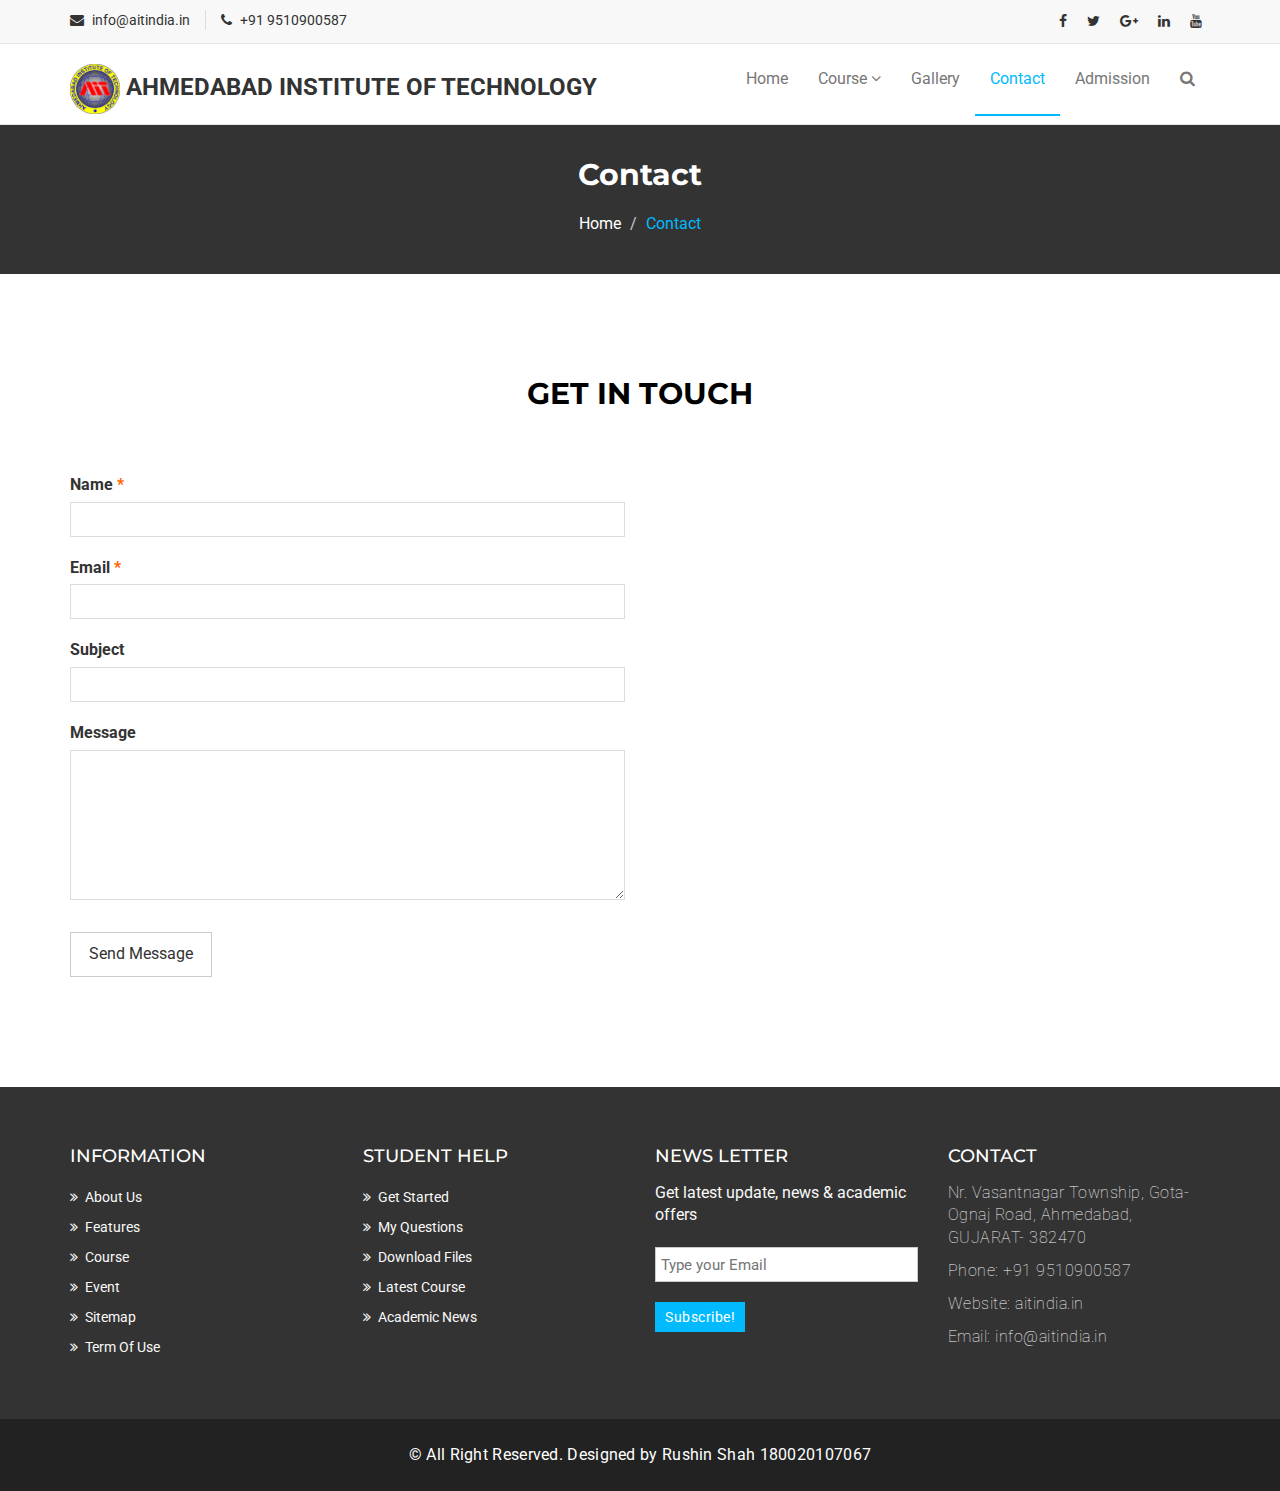
<file: webpages/contact.html>
<!DOCTYPE html>
<html lang="en">
  <head>
    <meta charset="utf-8">
    <meta http-equiv="X-UA-Compatible" content="IE=edge">
    <meta name="viewport" content="width=device-width, initial-scale=1">    
    <title>AIT | Contact</title>

    <!-- Favicon -->
    <link rel="shortcut icon" href="../assets/img/logo.png" type="image/x-icon">

    <!-- Font awesome -->
    <link href="../assets/css/font-awesome.css" rel="stylesheet">
    <!-- Bootstrap -->
    <link href="../assets/css/bootstrap.css" rel="stylesheet">   
    <!-- Slick slider -->
    <link rel="stylesheet" type="text/css" href="../assets/css/slick.css">          
    <!-- Fancybox slider -->
    <link rel="stylesheet" href="../assets/css/jquery.fancybox.css" type="text/css" media="screen" /> 
    <!-- Theme color -->
    <link id="switcher" href="../assets/css/theme-color/default-theme.css" rel="stylesheet">    

    <!-- Main style sheet -->
    <link href="../assets/css/style.css" rel="stylesheet">    

   
    <!-- Google Fonts -->
    <link href='https://fonts.googleapis.com/css?family=Montserrat:400,700' rel='stylesheet' type='text/css'>
    <link href='https://fonts.googleapis.com/css?family=Roboto:400,400italic,300,300italic,500,700' rel='stylesheet' type='text/css'>
    

    <!-- HTML5 shim and Respond.js for IE8 support of HTML5 elements and media queries -->
    <!-- WARNING: Respond.js doesn't work if you view the page via file:// -->
    <!--[if lt IE 9]>
      <script src="https://oss.maxcdn.com/html5shiv/3.7.2/html5shiv.min.js"></script>
      <script src="https://oss.maxcdn.com/respond/1.4.2/respond.min.js"></script>
    <![endif]-->

  </head>
  <body>
  
  <!--START SCROLL TOP BUTTON -->
    <a class="scrollToTop" href="#">
      <i class="fa fa-angle-up"></i>      
    </a>
  <!-- END SCROLL TOP BUTTON -->

  <!-- Start header  -->
  <header id="mu-header">
    <div class="container">
      <div class="row">
        <div class="col-lg-12 col-md-12">
          <div class="mu-header-area">
            <div class="row">
              <div class="col-lg-6 col-md-6 col-sm-6 col-xs-6">
                <div class="mu-header-top-left">
                  <div class="mu-top-email">
                    <i class="fa fa-envelope"></i>
                    <span>info@aitindia.in</span>
                  </div>
                  <div class="mu-top-phone">
                    <i class="fa fa-phone"></i>
                    <span>+91 9510900587</span>
                  </div>
                </div>
              </div>
              <div class="col-lg-6 col-md-6 col-sm-6 col-xs-6">
                <div class="mu-header-top-right">
                  <nav>
                    <ul class="mu-top-social-nav">
                      <li><a href="#"><span class="fa fa-facebook"></span></a></li>
                      <li><a href="#"><span class="fa fa-twitter"></span></a></li>
                      <li><a href="#"><span class="fa fa-google-plus"></span></a></li>
                      <li><a href="#"><span class="fa fa-linkedin"></span></a></li>
                      <li><a href="#"><span class="fa fa-youtube"></span></a></li>
                    </ul>
                  </nav>
                </div>
              </div>
            </div>
          </div>
        </div>
      </div>
    </div>
  </header>
  <!-- End header  -->
  <!-- Start menu -->
  <section id="mu-menu">
    <nav class="navbar navbar-default" role="navigation">  
      <div class="container">
        <div class="navbar-header">
          <!-- FOR MOBILE VIEW COLLAPSED BUTTON -->
          <button type="button" class="navbar-toggle collapsed" data-toggle="collapse" data-target="#navbar" aria-expanded="false" aria-controls="navbar">
            <span class="sr-only">Toggle navigation</span>
            <span class="icon-bar"></span>
            <span class="icon-bar"></span>
            <span class="icon-bar"></span>
          </button>
          <!-- LOGO -->              
          <!-- TEXT BASED LOGO -->
          <h3><a href="index.html"><img class="logo" src="../assets/img/logo.png"></img> AHMEDABAD INSTITUTE OF TECHNOLOGY</a></h3>
          <!-- IMG BASED LOGO  -->
          <!-- <a class="navbar-brand" href="index.html"><img src="assets/img/logo.png" alt="logo"></a> -->
        </div>
        <div id="navbar" class="navbar-collapse collapse">
          <ul id="top-menu" class="nav navbar-nav navbar-right main-nav">
            <li><a href="../index.html">Home</a></li>            
            <li class="dropdown">
              <a href="#" class="dropdown-toggle" data-toggle="dropdown">Course <span class="fa fa-angle-down"></span></a>
              <ul class="dropdown-menu" role="menu">
                <li><a href="course.html">Course Archive</a></li>                
                <li><a href="course-detail.html">Course Detail</a></li>                
              </ul>
            </li>           
            <li><a href="gallery.html">Gallery</a></li>
            <li class="active"><a href="contact.html">Contact</a></li>
            <li><a href="#">Admission</a></li>               
            <li><a href="#" id="mu-search-icon"><i class="fa fa-search"></i></a></li>
          </ul>                   
        </div><!--/.nav-collapse -->        
      </div>     
    </nav>
  </section>
  <!-- End menu -->
  <!-- Start search box -->
  <div id="mu-search">
    <div class="mu-search-area">      
      <button class="mu-search-close"><span class="fa fa-close"></span></button>
      <div class="container">
        <div class="row">
          <div class="col-md-12">            
            <form class="mu-search-form">
             <input type="search" placeholder="Type Your Keyword(s) & Hit Enter">
            </form>
          </div>
        </div>
      </div>
    </div>
  </div>
  <!-- End search box -->
 <!-- Page breadcrumb -->
 <section id="mu-page-breadcrumb">
   <div class="container">
     <div class="row">
       <div class="col-md-12">
         <div class="mu-page-breadcrumb-area">
           <h2>Contact</h2>
           <ol class="breadcrumb">
            <li><a href="../index.html">Home</a></li>            
            <li class="active">Contact</li>
          </ol>
         </div>
       </div>
     </div>
   </div>
 </section>
 <!-- End breadcrumb -->

 <!-- Start contact  -->
 <section id="mu-contact">
   <div class="container">
     <div class="row">
       <div class="col-md-12">
         <div class="mu-contact-area">
          <!-- start title -->
          <div class="mu-title">
            <h2>Get in Touch</h2>
            <p></p>
          </div>
          <!-- end title -->
          <!-- start contact content -->
          <div class="mu-contact-content">           
            <div class="row">
              <div class="col-md-6">
                <div class="mu-contact-left">
                  <form class="contactform">                  
                    <p class="comment-form-author">
                      <label for="author">Name <span class="required">*</span></label>
                      <input type="text" required="required" size="30" value="" name="author">
                    </p>
                    <p class="comment-form-email">
                      <label for="email">Email <span class="required">*</span></label>
                      <input type="email" required="required" aria-required="true" value="" name="email">
                    </p>
                    <p class="comment-form-url">
                      <label for="subject">Subject</label>
                      <input type="text" name="subject">  
                    </p>
                    <p class="comment-form-comment">
                      <label for="comment">Message</label>
                      <textarea required="required" aria-required="true" rows="8" cols="45" name="comment"></textarea>
                    </p>                
                    <p class="form-submit">
                      <input type="submit" value="Send Message" class="mu-post-btn" name="submit">
                    </p>        
                  </form>
                </div>
              </div>
              <div class="col-md-6">
                <div class="mu-contact-right">
                  <iframe src="https://www.google.com/maps?q=ahmedabad%20institute%20of%20technology&t=&z=13&ie=UTF8&iwloc=&output=embed" width="100%" height="450" frameborder="0" style="border:0" allowfullscreen></iframe>
                </div>
              </div>
            </div>
          </div>
          <!-- end contact content -->
         </div>
       </div>
     </div>
   </div>
 </section>
 <!-- End contact  -->
 

  <!-- Start footer -->
  <footer id="mu-footer">
    <!-- start footer top -->
    <div class="mu-footer-top">
      <div class="container">
        <div class="mu-footer-top-area">
          <div class="row">
            <div class="col-lg-3 col-md-3 col-sm-3">
              <div class="mu-footer-widget">
                <h4>Information</h4>
                <ul>
                  <li><a href="#">About Us</a></li>
                  <li><a href="">Features</a></li>
                  <li><a href="">Course</a></li>
                  <li><a href="">Event</a></li>
                  <li><a href="">Sitemap</a></li>
                  <li><a href="">Term Of Use</a></li>
                </ul>
              </div>
            </div>
            <div class="col-lg-3 col-md-3 col-sm-3">
              <div class="mu-footer-widget">
                <h4>Student Help</h4>
                <ul>
                  <li><a href="">Get Started</a></li>
                  <li><a href="#">My Questions</a></li>
                  <li><a href="">Download Files</a></li>
                  <li><a href="">Latest Course</a></li>
                  <li><a href="">Academic News</a></li>                  
                </ul>
              </div>
            </div>
            <div class="col-lg-3 col-md-3 col-sm-3">
              <div class="mu-footer-widget">
                <h4>News letter</h4>
                <p>Get latest update, news & academic offers</p>
                <form class="mu-subscribe-form">
                  <input type="email" placeholder="Type your Email">
                  <button class="mu-subscribe-btn" type="submit">Subscribe!</button>
                </form>               
              </div>
            </div>
            <div class="col-lg-3 col-md-3 col-sm-3">
              <div class="mu-footer-widget">
                <h4>Contact</h4>
                <address>
                  <p>Nr. Vasantnagar Township, Gota-Ognaj Road, Ahmedabad, GUJARAT- 382470</p>
                  <p>Phone: +91 9510900587</p>
                  <p>Website: aitindia.in</p>
                  <p>Email: info@aitindia.in</p>
                </address>
              </div>
            </div>
          </div>
        </div>
      </div>
    </div>
    <!-- end footer top -->
    <!-- start footer bottom -->
    <div class="mu-footer-bottom">
      <div class="container">
        <div class="mu-footer-bottom-area">
          <p>&copy; All Right Reserved. Designed by Rushin Shah 180020107067</p>
        </div>
      </div>
    </div>
    <!-- end footer bottom -->
  </footer>
  <!-- End footer -->





  
  <!-- jQuery library -->
  <script src="../assets/js/jquery.min.js"></script>  
  <!-- Include all compiled plugins (below), or include individual files as needed -->
  <script src="../assets/js/bootstrap.js"></script>   
  <!-- Slick slider -->
  <script type="text/javascript" src="../assets/js/slick.js"></script>
  <!-- Counter -->
  <script type="text/javascript" src="../assets/js/waypoints.js"></script>
  <script type="text/javascript" src="../assets/js/jquery.counterup.js"></script>  
  <!-- Mixit slider -->
  <script type="text/javascript" src="../assets/js/jquery.mixitup.js"></script>
  <!-- Add fancyBox -->        
  <script type="text/javascript" src="../assets/js/jquery.fancybox.pack.js"></script>

  <!-- Custom js -->
  <script src="../assets/js/custom.js"></script> 

  </body>
</html>
</file>
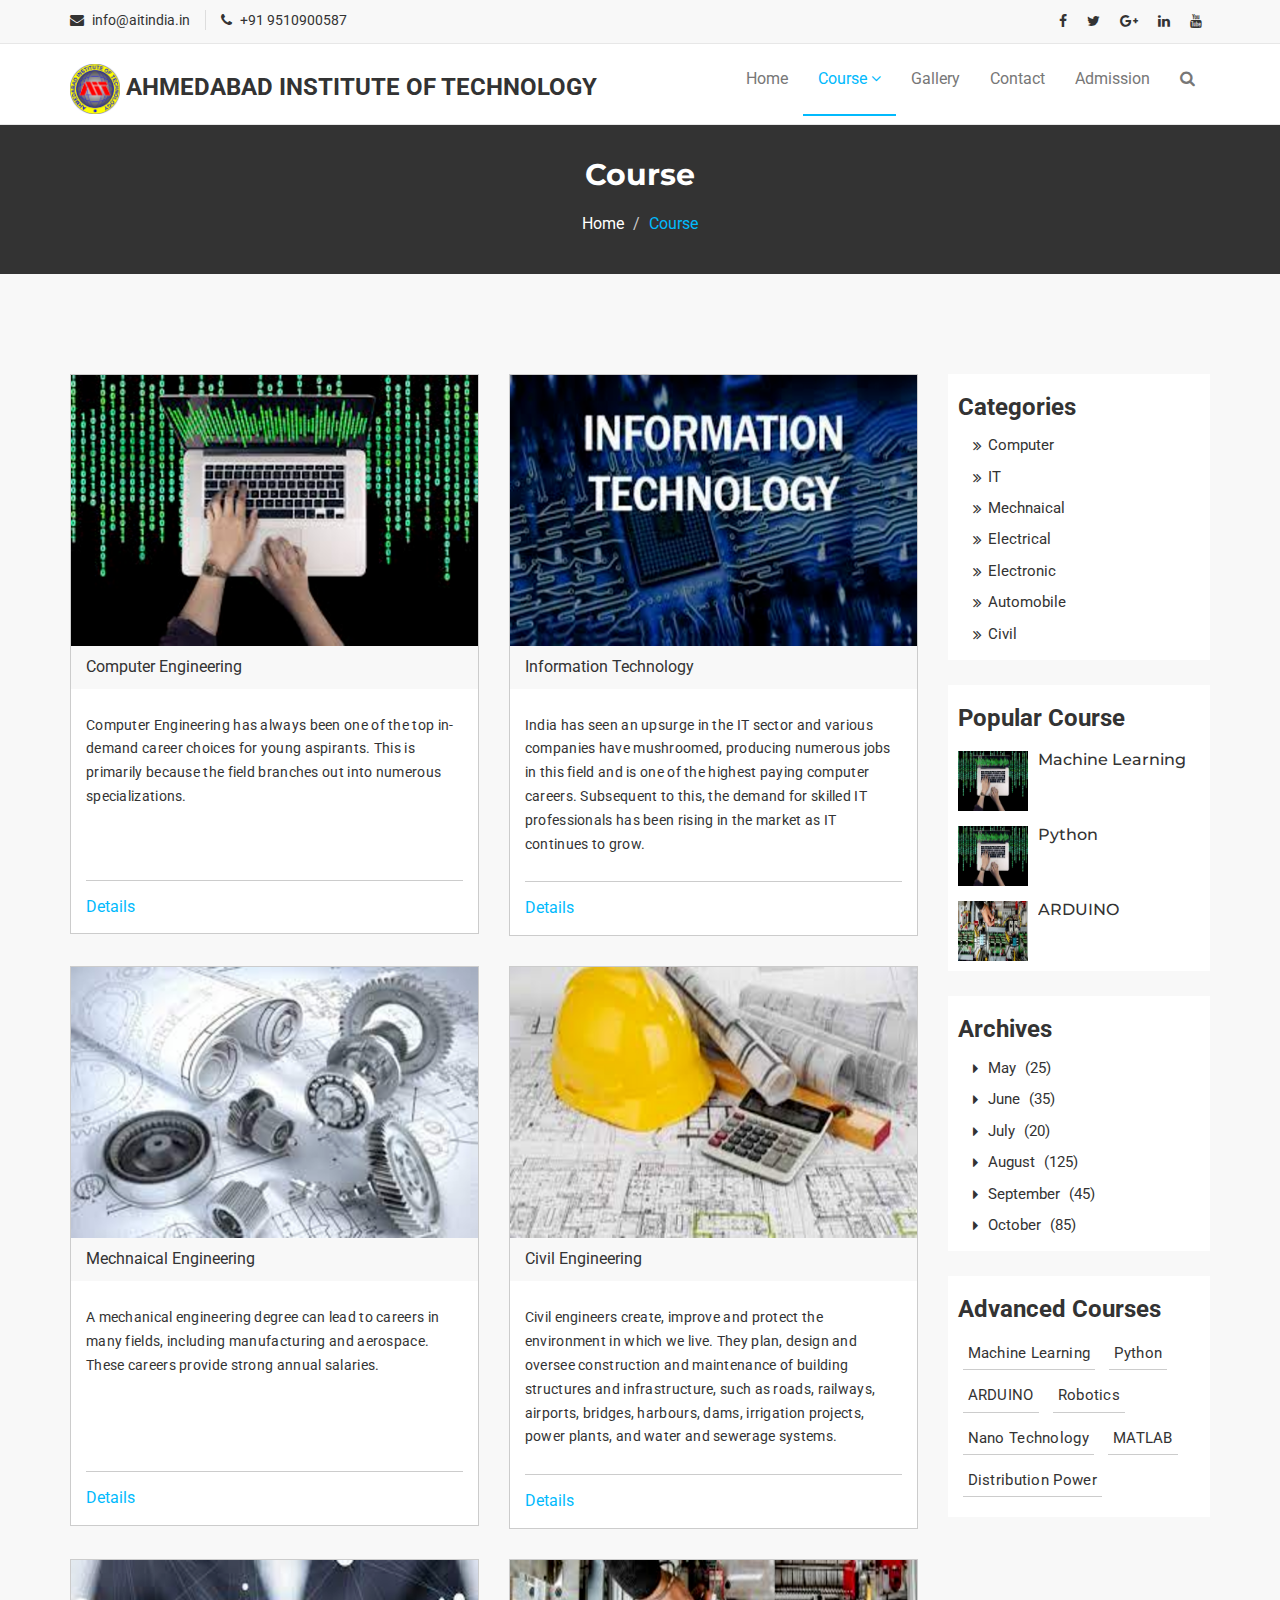
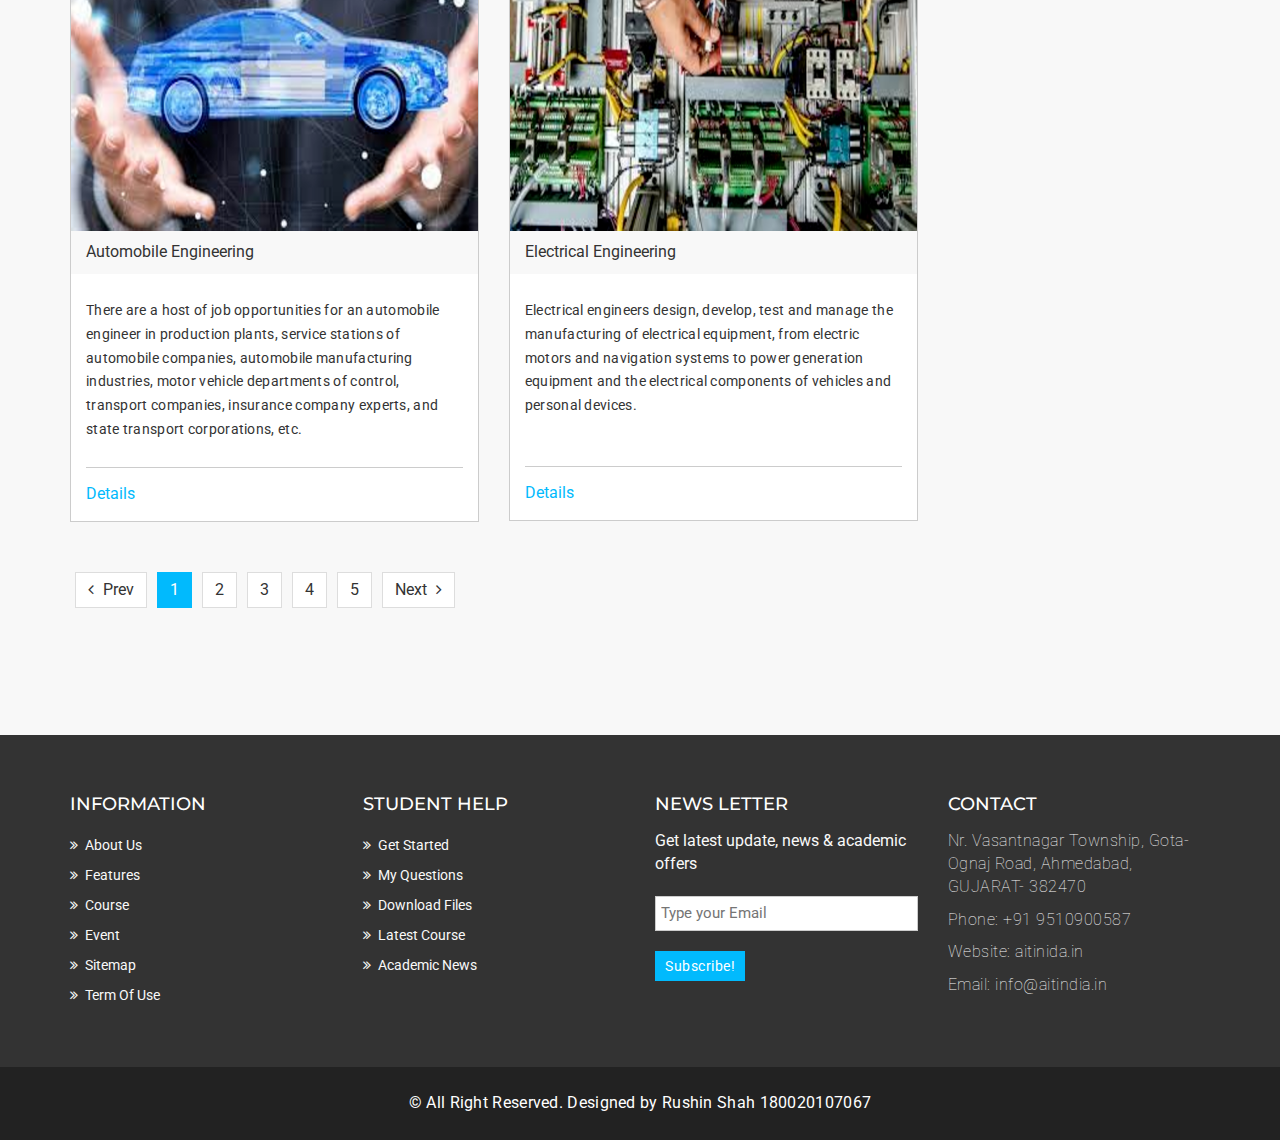
<file: webpages/course.html>
<!DOCTYPE html>
<html lang="en">
  <head>
    <meta charset="utf-8">
    <meta http-equiv="X-UA-Compatible" content="IE=edge">
    <meta name="viewport" content="width=device-width, initial-scale=1">    
    <title>AIT | Course</title>

    <!-- Favicon -->
    <link rel="shortcut icon" href="../assets/img/logo.png" type="image/x-icon">

    <!-- Font awesome -->
    <link href="../assets/css/font-awesome.css" rel="stylesheet">
    <!-- Bootstrap -->
    <link href="../assets/css/bootstrap.css" rel="stylesheet">   
    <!-- Slick slider -->
    <link rel="stylesheet" type="text/css" href="../assets/css/slick.css">          
    <!-- Fancybox slider -->
    <link rel="stylesheet" href="../assets/css/jquery.fancybox.css" type="text/css" media="screen" /> 
    <!-- Theme color -->
    <link id="switcher" href="../assets/css/theme-color/default-theme.css" rel="stylesheet">  

    <!-- Main style sheet -->
    <link href="../assets/css/style.css" rel="stylesheet">    

   
    <!-- Google Fonts -->
    <link href='https://fonts.googleapis.com/css?family=Montserrat:400,700' rel='stylesheet' type='text/css'>
    <link href='https://fonts.googleapis.com/css?family=Roboto:400,400italic,300,300italic,500,700' rel='stylesheet' type='text/css'>
    

    <!-- HTML5 shim and Respond.js for IE8 support of HTML5 elements and media queries -->
    <!-- WARNING: Respond.js doesn't work if you view the page via file:// -->
    <!--[if lt IE 9]>
      <script src="https://oss.maxcdn.com/html5shiv/3.7.2/html5shiv.min.js"></script>
      <script src="https://oss.maxcdn.com/respond/1.4.2/respond.min.js"></script>
    <![endif]-->

  </head>
  <body>
  <!--START SCROLL TOP BUTTON -->
    <a class="scrollToTop" href="#">
      <i class="fa fa-angle-up"></i>      
    </a>
  <!-- END SCROLL TOP BUTTON -->

  <!-- Start header  -->
  <header id="mu-header">
    <div class="container">
      <div class="row">
        <div class="col-lg-12 col-md-12">
          <div class="mu-header-area">
            <div class="row">
              <div class="col-lg-6 col-md-6 col-sm-6 col-xs-6">
                <div class="mu-header-top-left">
                  <div class="mu-top-email">
                    <i class="fa fa-envelope"></i>
                    <span>info@aitindia.in</span>
                  </div>
                  <div class="mu-top-phone">
                    <i class="fa fa-phone"></i>
                    <span>+91 9510900587</span>
                  </div>
                </div>
              </div>
              <div class="col-lg-6 col-md-6 col-sm-6 col-xs-6">
                <div class="mu-header-top-right">
                  <nav>
                    <ul class="mu-top-social-nav">
                      <li><a href="#"><span class="fa fa-facebook"></span></a></li>
                      <li><a href="#"><span class="fa fa-twitter"></span></a></li>
                      <li><a href="#"><span class="fa fa-google-plus"></span></a></li>
                      <li><a href="#"><span class="fa fa-linkedin"></span></a></li>
                      <li><a href="#"><span class="fa fa-youtube"></span></a></li>
                    </ul>
                  </nav>
                </div>
              </div>
            </div>
          </div>
        </div>
      </div>
    </div>
  </header>
  <!-- End header  -->
  <!-- Start menu -->
  <section id="mu-menu">
    <nav class="navbar navbar-default" role="navigation">  
      <div class="container">
        <div class="navbar-header">
          <!-- FOR MOBILE VIEW COLLAPSED BUTTON -->
          <button type="button" class="navbar-toggle collapsed" data-toggle="collapse" data-target="#navbar" aria-expanded="false" aria-controls="navbar">
            <span class="sr-only">Toggle navigation</span>
            <span class="icon-bar"></span>
            <span class="icon-bar"></span>
            <span class="icon-bar"></span>
          </button>
          <!-- LOGO -->              
          <!-- TEXT BASED LOGO -->
          <h3><a href="../index.html"><img class="logo" src="../assets/img/logo.png"></img> AHMEDABAD INSTITUTE OF TECHNOLOGY</a></h3>
          <!-- IMG BASED LOGO  -->
          <!-- <a class="navbar-brand" href="index.html"><img src="assets/img/logo.png" alt="logo"></a> -->
        </div>
        <div id="navbar" class="navbar-collapse collapse">
          <ul id="top-menu" class="nav navbar-nav navbar-right main-nav">
            <li><a href="../index.html">Home</a></li>            
            <li class="dropdown active">
              <a href="#" class="dropdown-toggle active" data-toggle="dropdown">Course <span class="fa fa-angle-down"></span></a>
              <ul class="dropdown-menu" role="menu">
                <li><a href="course.html">Course Archive</a></li>                
                <li><a href="course-detail.html">Course Detail</a></li>                
              </ul>
            </li>           
            <li><a href="gallery.html">Gallery</a></li>           
            <li><a href="contact.html">Contact</a></li>
            <li><a href="#">Admission</a></li>               
            <li><a href="#" id="mu-search-icon"><i class="fa fa-search"></i></a></li>
          </ul>                   
        </div><!--/.nav-collapse -->        
      </div>     
    </nav>
  </section>
  <!-- End menu -->
  <!-- Start search box -->
  <div id="mu-search">
    <div class="mu-search-area">      
      <button class="mu-search-close"><span class="fa fa-close"></span></button>
      <div class="container">
        <div class="row">
          <div class="col-md-12">            
            <form class="mu-search-form">
              <input type="search" placeholder="Type Your Keyword(s) & Hit Enter">
            </form>
          </div>
        </div>
      </div>
    </div>
  </div>
  <!-- End search box -->
 <!-- Page breadcrumb -->
 <section id="mu-page-breadcrumb">
   <div class="container">
     <div class="row">
       <div class="col-md-12">
         <div class="mu-page-breadcrumb-area">
           <h2>Course</h2>
           <ol class="breadcrumb">
            <li><a href="../index.html">Home</a></li>            
            <li class="active">Course</li>
          </ol>
         </div>
       </div>
     </div>
   </div>
 </section>
 <!-- End breadcrumb -->
 <section id="mu-course-content">
   <div class="container">
     <div class="row">
       <div class="col-md-12">
         <div class="mu-course-content-area">
            <div class="row">
              <div class="col-md-9">
                <!-- start course content container -->
                <div class="mu-course-container">
                  <div class="row">
                    <div class="col-md-6 col-sm-6">
                    <div class="mu-latest-course-single">
                      <figure class="mu-latest-course-img">
                        <a href="course-detail.html"><img src="../assets/img/courses/CE.png" alt="Computer Engineering"></a>
                        <figcaption class="mu-latest-course-imgcaption">
                          <a href="course-detail.html">Computer Engineering</a>
                        </figcaption>
                      </figure>
                      <div class="mu-latest-course-single-content">
						<h4><a href="#"></a></h4>
                        <p>Computer Engineering has always been one of the top in-demand career choices for young aspirants. 
						This is primarily because the field branches out into numerous specializations.</p>
						<br><br>
                        <div class="mu-latest-course-single-contbottom">
                          <a class="mu-course-details" href="course-detail.html">Details</a>
                        </div>
                      </div>
                    </div> 
                  </div>                  
                  <div class="col-md-6 col-sm-6">
                    <div class="mu-latest-course-single">
                      <figure class="mu-latest-course-img">
                        <a href="#"><img src="../assets/img/courses/IT.png" alt="Information Technology"></a>
                        <figcaption class="mu-latest-course-imgcaption">
                          <a href="#">Information Technology</a>
                        </figcaption>
                      </figure>
                      <div class="mu-latest-course-single-content">
                        <h4><a href="#"></a></h4>
                        <p>India has seen an upsurge in the IT sector and various companies have mushroomed, 
						producing numerous jobs in this field and is one of the highest paying computer careers. 
						Subsequent to this, the demand for skilled IT professionals has been rising in the market
						as IT continues to grow.</p>
                        <div class="mu-latest-course-single-contbottom">
                          <a class="mu-course-details" href="#">Details</a>
                        </div>
                      </div>
                    </div>
                  </div>
                  <div class="col-md-6 col-sm-6">
                    <div class="mu-latest-course-single">
                      <figure class="mu-latest-course-img">
                        <a href="#"><img src="../assets/img/courses/ME.png" alt="Mechnaical Engineering"></a>
                        <figcaption class="mu-latest-course-imgcaption">
                          <a href="#">Mechnaical Engineering</a>
                        </figcaption>
                      </figure>
                      <div class="mu-latest-course-single-content">
                        <h4><a href="#"></a></h4>
                        <p>A mechanical engineering degree can lead to careers in many fields, including 
						manufacturing and aerospace. These careers provide strong annual salaries.</p>
						<br><br><br>
                        <div class="mu-latest-course-single-contbottom">
                          <a class="mu-course-details" href="#">Details</a>
                        </div>
                      </div>
                    </div> 
                  </div>                  
                  <div class="col-md-6 col-sm-6">
                    <div class="mu-latest-course-single">
                      <figure class="mu-latest-course-img">
                        <a href="#"><img src="../assets/img/courses/CiE.png" alt="Civil Engineering"></a>
                        <figcaption class="mu-latest-course-imgcaption">
                          <a href="#">Civil Engineering </a>
                        </figcaption>
                      </figure>
                      <div class="mu-latest-course-single-content">
                        <h4><a href="#"></a></h4>
                        <p>Civil engineers create, improve and protect the environment in which we live. 
						They plan, design and oversee construction and maintenance of building structures 
						and infrastructure, such as roads, railways, airports, bridges, harbours, dams, 
						irrigation projects, power plants, and water and sewerage systems.</p>
                        <div class="mu-latest-course-single-contbottom">
                          <a class="mu-course-details" href="#">Details</a>
                        </div>
                      </div>
                    </div>
                  </div>
                  <div class="col-md-6 col-sm-6">
                    <div class="mu-latest-course-single">
                      <figure class="mu-latest-course-img">
                        <a href="#"><img src="../assets/img/courses/AE.png" alt="Automobile Engineering"></a>
                        <figcaption class="mu-latest-course-imgcaption">
                          <a href="#"> Automobile Engineering</a>
                        </figcaption>
                      </figure>
                      <div class="mu-latest-course-single-content">
                        <h4><a href="#"></a></h4>
                        <p>There are a host of job opportunities for an automobile engineer in production 
						plants, service stations of automobile companies, automobile manufacturing industries, 
						motor vehicle departments of control, transport companies, insurance company experts, 
						and state transport corporations, etc.</p>
                        <div class="mu-latest-course-single-contbottom">
                          <a class="mu-course-details" href="#">Details</a>
                        </div>
                      </div>
                    </div> 
                  </div>                  
                  <div class="col-md-6 col-sm-6">
                    <div class="mu-latest-course-single">
                      <figure class="mu-latest-course-img">
                        <a href="#"><img src="../assets/img/courses/EE.png" alt="Electrical Engineering"></a>
                        <figcaption class="mu-latest-course-imgcaption">
                          <a href="#">Electrical Engineering </a>
                        </figcaption>
                      </figure>
                      <div class="mu-latest-course-single-content">
                        <h4><a href="#"></a></h4>
                        <p>Electrical engineers design, develop, test and manage the manufacturing of electrical 
							equipment, from electric motors and navigation systems to power generation equipment and 
							the electrical components of vehicles and personal devices.</p>
							<br>
                        <div class="mu-latest-course-single-contbottom">
                          <a class="mu-course-details" href="#">Details</a>
                        </div>
                      </div>
                    </div>
                  </div>
                  </div>
                </div>
                <!-- end course content container -->
                <!-- start course pagination -->
                <div class="mu-pagination">
                  <nav>
                    <ul class="pagination">
                      <li>
                        <a href="#" aria-label="Previous">
                          <span class="fa fa-angle-left"></span> Prev 
                        </a>
                      </li>
                      <li class="active"><a href="#">1</a></li>
                      <li><a href="#">2</a></li>
                      <li><a href="#">3</a></li>
                      <li><a href="#">4</a></li>
                      <li><a href="#">5</a></li>
                      <li>
                        <a href="#" aria-label="Next">
                         Next <span class="fa fa-angle-right"></span>
                        </a>
                      </li>
                    </ul>
                  </nav>
                </div>
                <!-- end course pagination -->
              </div>
              <div class="col-md-3">
                <!-- start sidebar -->
                <aside class="mu-sidebar">
                  <!-- start single sidebar -->
                  <div class="mu-single-sidebar">
                    <h3>Categories</h3>
                    <ul class="mu-sidebar-catg">
                      <li><a href="#">Computer</a></li>
                      <li><a href="">IT</a></li>
                      <li><a href="">Mechnaical</a></li>
                      <li><a href="">Electrical</a></li>
                      <li><a href="">Electronic</a></li>
                      <li><a href="">Automobile</a></li>
					  <li><a href="">Civil</a></li>
                    </ul>
                  </div>
                  <!-- end single sidebar -->
                  <!-- start single sidebar -->
                  <div class="mu-single-sidebar">
                    <h3>Popular Course</h3>
                    <div class="mu-sidebar-popular-courses">
                      <div class="media">
                        <div class="media-left">
                          <a href="#">
                            <img class="media-object" src="../assets/img/courses/CE.png" alt="img">
                          </a>
                        </div>
                        <div class="media-body">
                          <h4 class="media-heading"><a href="#">Machine Learning</a></h4>                      
                        </div>
                      </div>
                      <div class="media">
                        <div class="media-left">
                          <a href="#">
                            <img class="media-object" src="../assets/img/courses/CE.png" alt="img">
                          </a>
                        </div>
                        <div class="media-body">
                          <h4 class="media-heading"><a href="#">Python</a></h4>                      
                        </div>
                      </div>
                      <div class="media">
                        <div class="media-left">
                          <a href="#">
                            <img class="media-object" src="../assets/img/courses/EE.png" alt="img">
                          </a>
                        </div>
                        <div class="media-body">
                          <h4 class="media-heading"><a href="#">ARDUINO</a></h4>                      
                        </div>
                      </div>
                    </div>
                  </div>
                  <!-- end single sidebar -->
                  <!-- start single sidebar -->
                  <div class="mu-single-sidebar">
                    <h3>Archives</h3>
                    <ul class="mu-sidebar-catg mu-sidebar-archives">
                      <li><a href="#">May <span>(25)</span></a></li>
                      <li><a href="">June <span>(35)</span></a></li>
                      <li><a href="">July <span>(20)</span></a></li>
                      <li><a href="">August <span>(125)</span></a></li>
                      <li><a href="">September <span>(45)</span></a></li>
                      <li><a href="">October <span>(85)</span></a></li>
                    </ul>
                  </div>
                  <!-- end single sidebar -->
                  <!-- start single sidebar -->
                  <div class="mu-single-sidebar">
                    <h3>Advanced Courses</h3>
                    <div class="tag-cloud">
                      <a href="#">Machine Learning</a>
                      <a href="#">Python</a>
                      <a href="#">ARDUINO</a>
                      <a href="#">Robotics</a>
                      <a href="#">Nano Technology</a>
                      <a href="#">MATLAB</a>
                      <a href="#">Distribution Power</a>
                    </div>
                  </div>
                  <!-- end single sidebar -->
                </aside>
                <!-- / end sidebar -->
             </div>
           </div>
         </div>
       </div>
     </div>
   </div>
 </section>

  <!-- Start footer -->
  <footer id="mu-footer">
    <!-- start footer top -->
    <div class="mu-footer-top">
      <div class="container">
        <div class="mu-footer-top-area">
          <div class="row">
            <div class="col-lg-3 col-md-3 col-sm-3">
              <div class="mu-footer-widget">
                <h4>Information</h4>
                <ul>
                  <li><a href="#">About Us</a></li>
                  <li><a href="">Features</a></li>
                  <li><a href="">Course</a></li>
                  <li><a href="">Event</a></li>
                  <li><a href="">Sitemap</a></li>
                  <li><a href="">Term Of Use</a></li>
                </ul>
              </div>
            </div>
            <div class="col-lg-3 col-md-3 col-sm-3">
              <div class="mu-footer-widget">
                <h4>Student Help</h4>
                <ul>
                  <li><a href="">Get Started</a></li>
                  <li><a href="#">My Questions</a></li>
                  <li><a href="">Download Files</a></li>
                  <li><a href="">Latest Course</a></li>
                  <li><a href="">Academic News</a></li>                  
                </ul>
              </div>
            </div>
            <div class="col-lg-3 col-md-3 col-sm-3">
              <div class="mu-footer-widget">
                <h4>News letter</h4>
                <p>Get latest update, news & academic offers</p>
                <form class="mu-subscribe-form">
                  <input type="email" placeholder="Type your Email">
                  <button class="mu-subscribe-btn" type="submit">Subscribe!</button>
                </form>               
              </div>
            </div>
            <div class="col-lg-3 col-md-3 col-sm-3">
              <div class="mu-footer-widget">
                <h4>Contact</h4>
                <address>
                  <p>Nr. Vasantnagar Township, Gota-Ognaj Road, Ahmedabad, GUJARAT- 382470</p>
                  <p>Phone: +91 9510900587</p>
                  <p>Website: aitinida.in</p>
                  <p>Email: info@aitindia.in</p>
                </address>
              </div>
            </div>
          </div>
        </div>
      </div>
    </div>
    <!-- end footer top -->
    <!-- start footer bottom -->
    <div class="mu-footer-bottom">
      <div class="container">
        <div class="mu-footer-bottom-area">
          <p>&copy; All Right Reserved. Designed by Rushin Shah 180020107067</p>
        </div>
      </div>
    </div>
    <!-- end footer bottom -->
  </footer>
  <!-- End footer -->





  
  <!-- jQuery library -->
  <script src="../assets/js/jquery.min.js"></script>  
  <!-- Include all compiled plugins (below), or include individual files as needed -->
  <script src="../assets/js/bootstrap.js"></script>   
  <!-- Slick slider -->
  <script type="text/javascript" src="../assets/js/slick.js"></script>
  <!-- Counter -->
  <script type="text/javascript" src="../assets/js/waypoints.js"></script>
  <script type="text/javascript" src="../assets/js/jquery.counterup.js"></script>  
  <!-- Mixit slider -->
  <script type="text/javascript" src="../assets/js/jquery.mixitup.js"></script>
  <!-- Add fancyBox -->        
  <script type="text/javascript" src="../assets/js/jquery.fancybox.pack.js"></script>

  <!-- Custom js -->
  <script src="../assets/js/custom.js"></script> 

  </body>
</html>
</file>
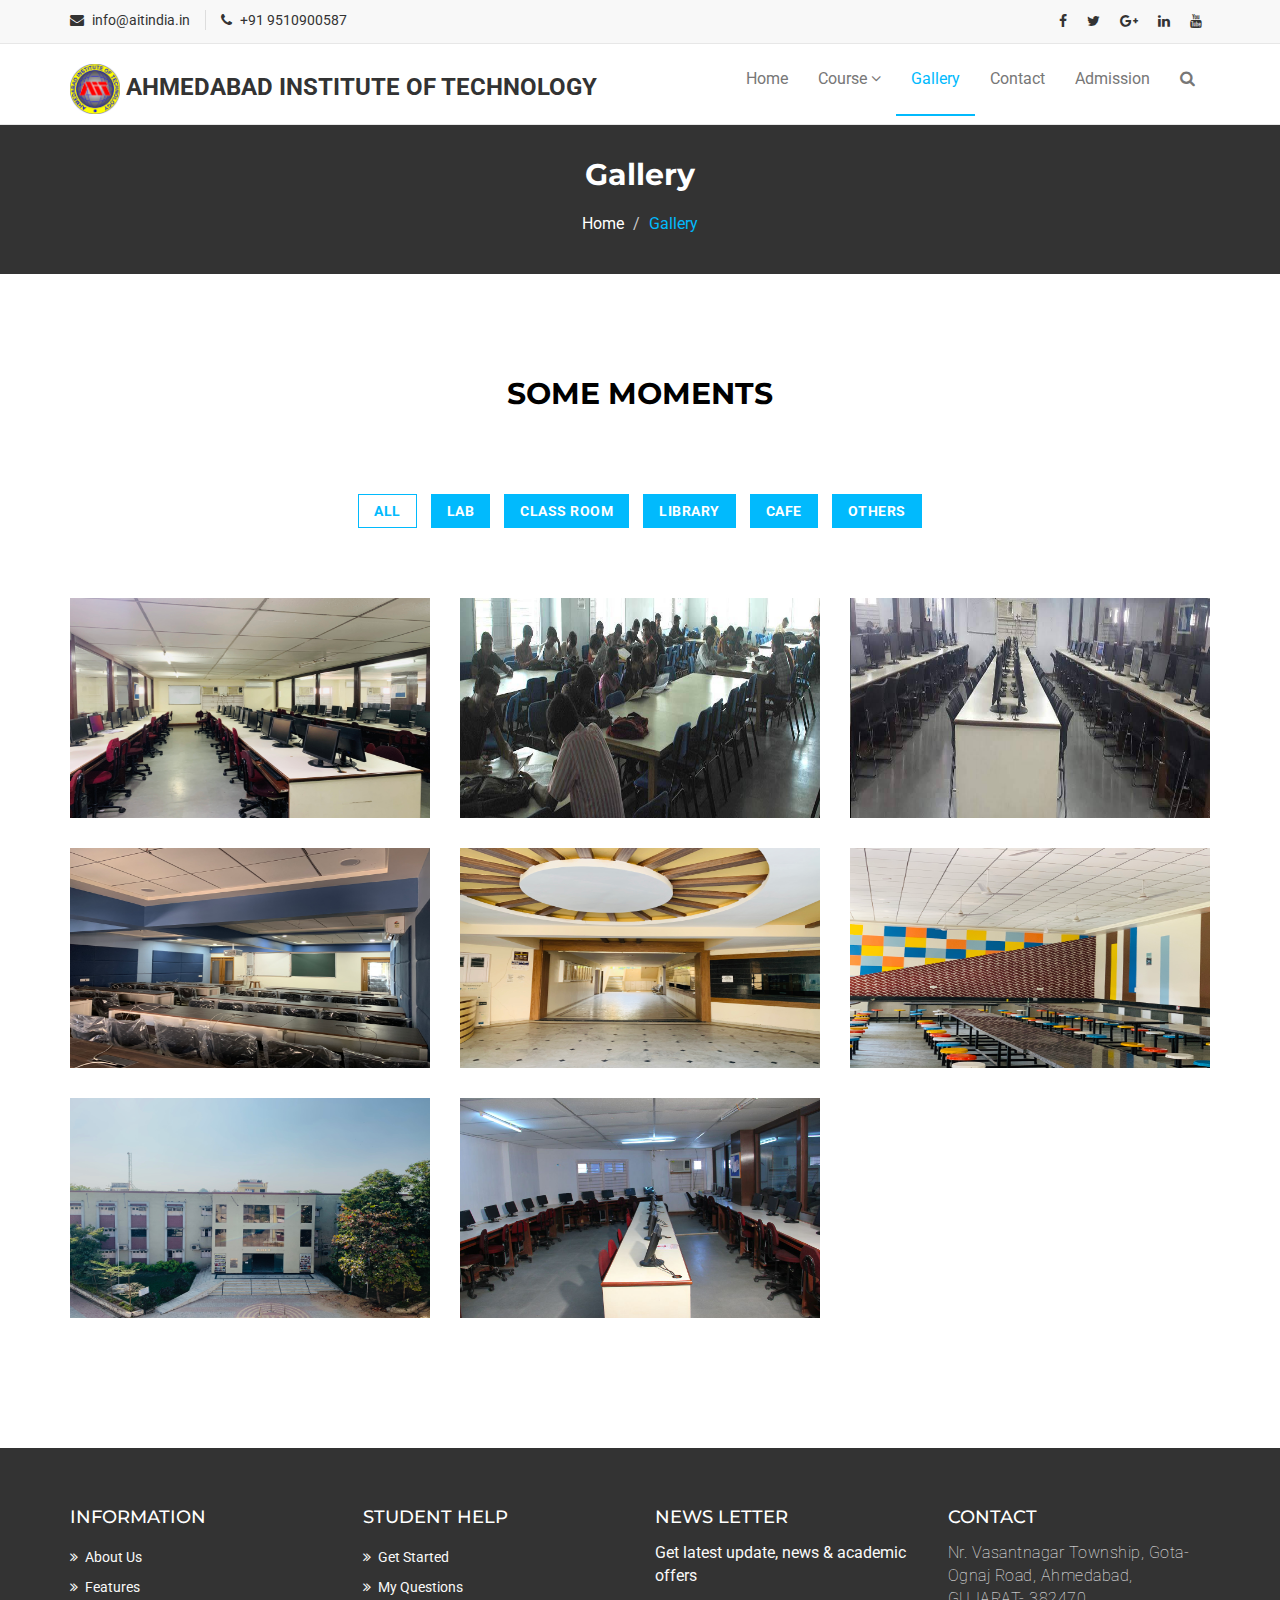
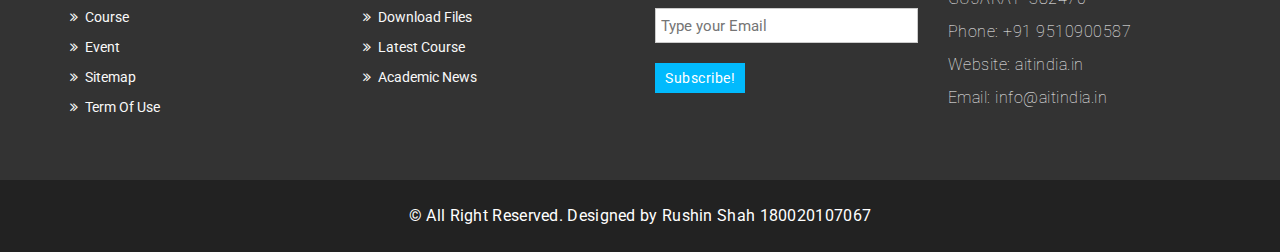
<file: webpages/gallery.html>
<!DOCTYPE html>
<html lang="en">
  <head>
    <meta charset="utf-8">
    <meta http-equiv="X-UA-Compatible" content="IE=edge">
    <meta name="viewport" content="width=device-width, initial-scale=1">    
    <title>AIT | Gallery</title>

    <!-- Favicon -->
    <link rel="shortcut icon" href="../assets/img/logo.png" type="image/x-icon">

    <!-- Font awesome -->
    <link href="../assets/css/font-awesome.css" rel="stylesheet">
    <!-- Bootstrap -->
    <link href="../assets/css/bootstrap.css" rel="stylesheet">   
    <!-- Slick slider -->
    <link rel="stylesheet" type="text/css" href="../assets/css/slick.css">          
    <!-- Fancybox slider -->
    <link rel="stylesheet" href="../assets/css/jquery.fancybox.css" type="text/css" media="screen" /> 
    <!-- Theme color -->
    <link id="switcher" href="../assets/css/theme-color/default-theme.css" rel="stylesheet">  

    <!-- Main style sheet -->
    <link href="../assets/css/style.css" rel="stylesheet">    

   
    <!-- Google Fonts -->
    <link href='https://fonts.googleapis.com/css?family=Montserrat:400,700' rel='stylesheet' type='text/css'>
    <link href='https://fonts.googleapis.com/css?family=Roboto:400,400italic,300,300italic,500,700' rel='stylesheet' type='text/css'>
    

    <!-- HTML5 shim and Respond.js for IE8 support of HTML5 elements and media queries -->
    <!-- WARNING: Respond.js doesn't work if you view the page via file:// -->
    <!--[if lt IE 9]>
      <script src="https://oss.maxcdn.com/html5shiv/3.7.2/html5shiv.min.js"></script>
      <script src="https://oss.maxcdn.com/respond/1.4.2/respond.min.js"></script>
    <![endif]-->

  </head>
  <body> 
  <!--START SCROLL TOP BUTTON -->
    <a class="scrollToTop" href="#">
      <i class="fa fa-angle-up"></i>      
    </a>
  <!-- END SCROLL TOP BUTTON -->

  <!-- Start header  -->
  <header id="mu-header">
    <div class="container">
      <div class="row">
        <div class="col-lg-12 col-md-12">
          <div class="mu-header-area">
            <div class="row">
              <div class="col-lg-6 col-md-6 col-sm-6 col-xs-6">
                <div class="mu-header-top-left">
                  <div class="mu-top-email">
                    <i class="fa fa-envelope"></i>
                    <span>info@aitindia.in</span>
                  </div>
                  <div class="mu-top-phone">
                    <i class="fa fa-phone"></i>
                    <span>+91 9510900587</span>
                  </div>
                </div>
              </div>
              <div class="col-lg-6 col-md-6 col-sm-6 col-xs-6">
                <div class="mu-header-top-right">
                  <nav>
                    <ul class="mu-top-social-nav">
                      <li><a href="#"><span class="fa fa-facebook"></span></a></li>
                      <li><a href="#"><span class="fa fa-twitter"></span></a></li>
                      <li><a href="#"><span class="fa fa-google-plus"></span></a></li>
                      <li><a href="#"><span class="fa fa-linkedin"></span></a></li>
                      <li><a href="#"><span class="fa fa-youtube"></span></a></li>
                    </ul>
                  </nav>
                </div>
              </div>
            </div>
          </div>
        </div>
      </div>
    </div>
  </header>
  <!-- End header  -->
  <!-- Start menu -->
  <section id="mu-menu">
    <nav class="navbar navbar-default" role="navigation">  
      <div class="container">
        <div class="navbar-header">
          <!-- FOR MOBILE VIEW COLLAPSED BUTTON -->
          <button type="button" class="navbar-toggle collapsed" data-toggle="collapse" data-target="#navbar" aria-expanded="false" aria-controls="navbar">
            <span class="sr-only">Toggle navigation</span>
            <span class="icon-bar"></span>
            <span class="icon-bar"></span>
            <span class="icon-bar"></span>
          </button>
          <!-- LOGO -->              
          <!-- TEXT BASED LOGO -->
          <h3><a href="index.html"><img class="logo" src="../assets/img/logo.png"></img> AHMEDABAD INSTITUTE OF TECHNOLOGY</a></h3>
          <!-- IMG BASED LOGO  -->
          <!-- <a class="navbar-brand" href="index.html"><img src="assets/img/logo.png" alt="logo"></a> -->
        </div>
        <div id="navbar" class="navbar-collapse collapse">
         <ul id="top-menu" class="nav navbar-nav navbar-right main-nav">
            <li><a href="../index.html">Home</a></li>            
            <li class="dropdown">
              <a href="#" class="dropdown-toggle" data-toggle="dropdown">Course <span class="fa fa-angle-down"></span></a>
              <ul class="dropdown-menu" role="menu">
                <li><a href="course.html">Course Archive</a></li>                
                <li><a href="course-detail.html">Course Detail</a></li>                
              </ul>
            </li>           
            <li class="active"><a href="gallery.html">Gallery</a></li>
            <li><a href="contact.html">Contact</a></li>
            <li><a href="#">Admission</a></li>               
            <li><a href="#" id="mu-search-icon"><i class="fa fa-search"></i></a></li>
          </ul>                    
        </div><!--/.nav-collapse -->        
      </div>     
    </nav>
  </section>
  <!-- End menu -->
  <!-- Start search box -->
  <div id="mu-search">
    <div class="mu-search-area">      
      <button class="mu-search-close"><span class="fa fa-close"></span></button>
      <div class="container">
        <div class="row">
          <div class="col-md-12">            
            <form class="mu-search-form">
              <input type="search" placeholder="Type Your Keyword(s) & Hit Enter">
            </form>
          </div>
        </div>
      </div>
    </div>
  </div>
  <!-- End search box -->
 <!-- Page breadcrumb -->
 <section id="mu-page-breadcrumb">
   <div class="container">
     <div class="row">
       <div class="col-md-12">
         <div class="mu-page-breadcrumb-area">
           <h2>Gallery</h2>
           <ol class="breadcrumb">
            <li><a href="../index.html">Home</a></li>            
            <li class="active">Gallery</li>
          </ol>
         </div>
       </div>
     </div>
   </div>
 </section>
 <!-- End breadcrumb -->
 <!-- Start gallery  -->
 <section id="mu-gallery">
   <div class="container">
     <div class="row">
       <div class="col-md-12">
         <div class="mu-gallery-area">
          <!-- start title -->
          <div class="mu-title">
            <h2>Some Moments</h2>
            <p></p>
          </div>
          <!-- end title -->
          <!-- start gallery content -->
          <div class="mu-gallery-content">
            <!-- Start gallery menu -->
            <div class="mu-gallery-top">              
              <ul>
                <li class="filter active" data-filter="all">All</li>
                <li class="filter" data-filter=".lab">Lab</li>
                <li class="filter" data-filter=".classroom">Class Room</li>
                <li class="filter" data-filter=".library">Library</li>
                <li class="filter" data-filter=".cafe">Cafe</li>
                <li class="filter" data-filter=".others">Others</li>
              </ul>
            </div>
            <!-- End gallery menu -->
            <div class="mu-gallery-body">
              <ul id="mixit-container" class="row">
                <!-- start single gallery image -->
                <li class="col-md-4 col-sm-6 col-xs-12 mix lab">
                  <div class="mu-single-gallery">                  
                    <div class="mu-single-gallery-item">
                      <div class="mu-single-gallery-img">
                        <a href="#"><img alt="img" src="../assets/img/gallery/small/L1.jpg"></a>
                      </div>
                      <div class="mu-single-gallery-info">
                        <div class="mu-single-gallery-info-inner">
                          <h4>Lab</h4>
                          <p>Computers with Fedora OS</p>
                          <a href="../assets/img/gallery/big/L1.jpg" data-fancybox-group="gallery" class="fancybox"><span class="fa fa-eye"></span></a>
                          <a href="#" class="aa-link"><span class="fa fa-link"></span></a>
                        </div>
                      </div>                  
                    </div>
                  </div>
                </li>
                <!-- start single gallery image -->
               <li class="col-md-4 col-sm-6 col-xs-12 mix library">
                  <div class="mu-single-gallery">                  
                    <div class="mu-single-gallery-item">
                      <div class="mu-single-gallery-img">
                        <a href="#"><img alt="img" src="../assets/img/gallery/small/lib.jpg"></a>
                      </div>
                       <div class="mu-single-gallery-info">
                        <div class="mu-single-gallery-info-inner">
                          <h4>Library</h4>
                          <p>Students preparing for Viva</p>
                          <a href="../assets/img/gallery/big/lib.jpg" data-fancybox-group="gallery" class="fancybox"><span class="fa fa-eye"></span></a>
                          <a href="#" class="aa-link"><span class="fa fa-link"></span></a>
                        </div>
                      </div> 
                    </div>
                  </div>
               </li>
                <!-- start single gallery image -->
                <li class="col-md-4 col-sm-6 col-xs-12 mix lab">
                  <div class="mu-single-gallery">                  
                    <div class="mu-single-gallery-item">
                      <div class="mu-single-gallery-img">
                        <a href="#"><img alt="img" src="../assets/img/gallery/small/L2.jpg"></a>
                      </div>
                      <div class="mu-single-gallery-info">
                        <div class="mu-single-gallery-info-inner">
                          <h4>Lab</h4>
                          <p>Computers with Linux OS</p>
                          <a href="../assets/img/gallery/big/L2.jpg" data-fancybox-group="gallery" class="fancybox"><span class="fa fa-eye"></span></a>
                          <a href="#" class="aa-link"><span class="fa fa-link"></span></a>
                        </div>
                      </div>
                    </div>
                  </div>
                </li>
                <!-- start single gallery image -->
                <li class="col-md-4 col-sm-6 col-xs-12 mix classroom">
                  <div class="mu-single-gallery">                  
                    <div class="mu-single-gallery-item">
                      <div class="mu-single-gallery-img">
                        <a href="#"><img alt="img" src="../assets/img/gallery/small/class.jpg"></a>
                      </div>
                       <div class="mu-single-gallery-info">
                        <div class="mu-single-gallery-info-inner">
                          <h4>Classroom</h4>
                          <p>Smart Classrooms</p>
                          <a href="../assets/img/gallery/big/class.jpg" data-fancybox-group="gallery" class="fancybox"><span class="fa fa-eye"></span></a>
                          <a href="#" class="aa-link"><span class="fa fa-link"></span></a>
                        </div>
                      </div>
                    </div>
                  </div>
                </li>
                <!-- start single gallery image -->
                <li class="col-md-4 col-sm-6 col-xs-12 mix others">
                  <div class="mu-single-gallery">                  
                    <div class="mu-single-gallery-item">
                      <div class="mu-single-gallery-img">
                        <a href="#"><img alt="img" src="../assets/img/gallery/small/o1.jpg"></a>
                      </div>
                      <div class="mu-single-gallery-info">
                        <div class="mu-single-gallery-info-inner">
                          <h4>Campus</h4>
                          <p>Admin Department</p>
                          <a href="../assets/img/gallery/big/o1.jpg" data-fancybox-group="gallery" class="fancybox"><span class="fa fa-eye"></span></a>
                          <a href="#" class="aa-link"><span class="fa fa-link"></span></a>
                        </div>
                      </div>
                    </div>
                  </div>
                </li>
                <!-- start single gallery image -->
                <li class="col-md-4 col-sm-6 col-xs-12 mix cafe">
                  <div class="mu-single-gallery">                  
                    <div class="mu-single-gallery-item">
                      <div class="mu-single-gallery-img">
                        <a href="#"><img alt="img" src="../assets/img/gallery/small/cafe.jpg"></a>
                      </div>
                       <div class="mu-single-gallery-info">
                        <div class="mu-single-gallery-info-inner">
                          <h4>Canteen</h4>
                          <p>Variety of Snacks</p>
                          <a href="../assets/img/gallery/big/cafe.jpg" data-fancybox-group="gallery" class="fancybox"><span class="fa fa-eye"></span></a>
                          <a href="#" class="aa-link"><span class="fa fa-link"></span></a>
                        </div>
                      </div>
                    </div>
                  </div>
                </li>
                <!-- start single gallery image -->
                <li class="col-md-4 col-sm-6 col-xs-12 mix others">
                  <div class="mu-single-gallery">                  
                    <div class="mu-single-gallery-item">
                      <div class="mu-single-gallery-img">
                        <a href="#"><img alt="img" src="../assets/img/gallery/small/o2.jpg"></a>
                      </div>
                      <div class="mu-single-gallery-info">
                        <div class="mu-single-gallery-info-inner">
                          <h4>Campus</h4>
                          <p>Block A</p>
                          <a href="../assets/img/gallery/big/o2.jpg" data-fancybox-group="gallery" class="fancybox"><span class="fa fa-eye"></span></a>
                          <a href="#" class="aa-link"><span class="fa fa-link"></span></a>
                        </div>
                      </div>             
                    </div>
                  </div> 
                </li>
                 <!-- start single gallery image -->
                <li class="col-md-4 col-sm-6 col-xs-12 mix lab">
                  <div class="mu-single-gallery">                  
                    <div class="mu-single-gallery-item">
                      <div class="mu-single-gallery-img">
                        <a href="#"><img alt="img" src="../assets/img/gallery/small/L3.jpg"></a>
                      </div>
                      <div class="mu-single-gallery-info">
                        <div class="mu-single-gallery-info-inner">
                          <h4>Lab</h4>
                          <p>Lab for Events</p>
                          <a href="../assets/img/gallery/big/L3.jpg" data-fancybox-group="gallery" class="fancybox"><span class="fa fa-eye"></span></a>
                          <a href="#" class="aa-link"><span class="fa fa-link"></span></a>
                        </div>
                      </div>             
                    </div>
                  </div> 
                </li>
              </ul>            
            </div>
          </div>
          <!-- end gallery content -->
         </div>
       </div>
     </div>
   </div>
 </section>
 <!-- End gallery  -->
 

  <!-- Start footer -->
  <footer id="mu-footer">
    <!-- start footer top -->
    <div class="mu-footer-top">
      <div class="container">
        <div class="mu-footer-top-area">
          <div class="row">
            <div class="col-lg-3 col-md-3 col-sm-3">
              <div class="mu-footer-widget">
                <h4>Information</h4>
                <ul>
                  <li><a href="#">About Us</a></li>
                  <li><a href="">Features</a></li>
                  <li><a href="">Course</a></li>
                  <li><a href="">Event</a></li>
                  <li><a href="">Sitemap</a></li>
                  <li><a href="">Term Of Use</a></li>
                </ul>
              </div>
            </div>
            <div class="col-lg-3 col-md-3 col-sm-3">
              <div class="mu-footer-widget">
                <h4>Student Help</h4>
                <ul>
                  <li><a href="">Get Started</a></li>
                  <li><a href="#">My Questions</a></li>
                  <li><a href="">Download Files</a></li>
                  <li><a href="">Latest Course</a></li>
                  <li><a href="">Academic News</a></li>                  
                </ul>
              </div>
            </div>
            <div class="col-lg-3 col-md-3 col-sm-3">
              <div class="mu-footer-widget">
                <h4>News letter</h4>
                <p>Get latest update, news & academic offers</p>
                <form class="mu-subscribe-form">
                  <input type="email" placeholder="Type your Email">
                  <button class="mu-subscribe-btn" type="submit">Subscribe!</button>
                </form>               
              </div>
            </div>
            <div class="col-lg-3 col-md-3 col-sm-3">
              <div class="mu-footer-widget">
                <h4>Contact</h4>
                <address>
                  <p>Nr. Vasantnagar Township, Gota-Ognaj Road, Ahmedabad, GUJARAT- 382470</p>
                  <p>Phone: +91 9510900587</p>
                  <p>Website: aitindia.in</p>
                  <p>Email: info@aitindia.in</p>
                </address>
              </div>
            </div>
          </div>
        </div>
      </div>
    </div>
    <!-- end footer top -->
    <!-- start footer bottom -->
    <div class="mu-footer-bottom">
      <div class="container">
        <div class="mu-footer-bottom-area">
          <p>&copy; All Right Reserved. Designed by Rushin Shah 180020107067</p>
        </div>
      </div>
    </div>
    <!-- end footer bottom -->
  </footer>
  <!-- End footer -->





  
  <!-- jQuery library -->
  <script src="../assets/js/jquery.min.js"></script>  
  <!-- Include all compiled plugins (below), or include individual files as needed -->
  <script src="../assets/js/bootstrap.js"></script>   
  <!-- Slick slider -->
  <script type="text/javascript" src="../assets/js/slick.js"></script>
  <!-- Counter -->
  <script type="text/javascript" src="../assets/js/waypoints.js"></script>
  <script type="text/javascript" src="../assets/js/jquery.counterup.js"></script>  
  <!-- Mixit slider -->
  <script type="text/javascript" src="../assets/js/jquery.mixitup.js"></script>
  <!-- Add fancyBox -->        
  <script type="text/javascript" src="../assets/js/jquery.fancybox.pack.js"></script>

  <!-- Custom js -->
  <script src="../assets/js/custom.js"></script> 

  </body>
</html>
</file>
<file: assets/css/theme-color/default-theme.css>
.scrollToTop {
  background-color: #01bafd;
  border: 2px solid #01bafd;
}

.mu-read-more-btn:hover, .mu-read-more-btn:focus {
  background-color: #01bafd;
  border-color: #01bafd;
}

.mu-post-btn:hover, .mu-post-btn:focus {
  background-color: #01bafd;
  border-color: #01bafd;
}

#mu-header .mu-header-area .mu-header-top-right .mu-top-social-nav li a:hover, #mu-header .mu-header-area .mu-header-top-right .mu-top-social-nav li a:focus {
  color: #01bafd;
}

#mu-menu .navbar-header .navbar-brand i {
  color: #01bafd;
}
#mu-menu .navbar-default .navbar-nav li > a:hover, #mu-menu .navbar-default .navbar-nav li > a:focus {
  border-color: #01bafd;
  color: #01bafd;
}
#mu-menu .navbar-default .navbar-nav li .dropdown-menu {
  border-top: 2px solid #01bafd;
}
#mu-menu .navbar-default .navbar-nav li .dropdown-menu li a:hover, #mu-menu .navbar-default .navbar-nav li .dropdown-menu li a:focus {
  background-color: #01bafd;
}
#mu-menu .navbar-default .navbar-nav .open a:hover, #mu-menu .navbar-default .navbar-nav .open a:focus {
  background-color: #01bafd;
}

#mu-menu .navbar-default .navbar-nav > .active > a, #mu-menu .navbar-default .navbar-nav > .active > a:hover, #mu-menu .navbar-default .navbar-nav > .active > a:focus {
  color: #01bafd;
  border-bottom: 2px solid #01bafd;
  background-color: transparent;
}

#mu-search .mu-search-area .mu-search-close {
  background-color: #01bafd;
}

#mu-slider .mu-slider-single .mu-slider-content span {
  background-color: #01bafd;
}
#mu-slider .slick-prev,
#mu-slider .slick-next {
  background-color: #01bafd;
}

#mu-features .mu-features-area .mu-features-content .mu-single-feature span {
  color: #01bafd;
  border: 1px solid #01bafd;
}
#mu-features .mu-features-area .mu-features-content .mu-single-feature a:hover, #mu-features .mu-features-area .mu-features-content .mu-single-feature a:focus {
  color: #01bafd;
  border-color: #01bafd;
}

#mu-latest-courses .mu-latest-courses-area .mu-latest-courses-content .slick-dots .slick-active {
  background-color: #01bafd;
}

.mu-latest-course-single .mu-latest-course-img .mu-latest-course-imgcaption a:hover, .mu-latest-course-single .mu-latest-course-img .mu-latest-course-imgcaption a:focus {
  color: #01bafd;
}
.mu-latest-course-single .mu-latest-course-single-content h4 a:hover, .mu-latest-course-single .mu-latest-course-single-content h4 a:focus {
  color: #01bafd;
}
.mu-latest-course-single .mu-latest-course-single-content .mu-latest-course-single-contbottom .mu-course-details {
  color: #01bafd;
}

#mu-our-teacher .mu-our-teacher-area .mu-our-teacher-content .mu-our-teacher-single .mu-our-teacher-img .mu-our-teacher-social {
  background-color: #01bafd;
}
#mu-our-teacher .mu-our-teacher-area .mu-our-teacher-content .mu-our-teacher-single .mu-our-teacher-img .mu-our-teacher-social a:hover, #mu-our-teacher .mu-our-teacher-area .mu-our-teacher-content .mu-our-teacher-single .mu-our-teacher-img .mu-our-teacher-social a:focus {
  color: #01bafd;
}

#mu-testimonial .mu-testimonial-area .mu-testimonial-content .mu-testimonial-item .mu-testimonial-info span {
  color: #01bafd;
}
#mu-testimonial .mu-testimonial-area .mu-testimonial-content .slick-dots .slick-active {
  background-color: #01bafd;
}

.mu-blog-single-item .mu-blog-single-img .mu-blog-caption h3 a:hover {
  color: #01bafd;
}
.mu-blog-single-item .mu-blog-meta a:hover, .mu-blog-single-item .mu-blog-meta a:focus {
  color: #01bafd;
}
.mu-blog-single-item .mu-blog-description a:hover, .mu-blog-single-item .mu-blog-description a:focus {
  border-color: #01bafd;
}

#mu-page-breadcrumb .mu-page-breadcrumb-area .breadcrumb .active {
  color: #01bafd;
}

#mu-course-content {
  background-color: #f8f8f8;
  display: inline;
  float: left;
  padding: 100px 0;
  width: 100%;
}
#mu-course-content .mu-course-content-area {
  display: inline;
  float: left;
  width: 100%;
}
#mu-course-content .mu-course-content-area .mu-course-container {
  display: inline;
  float: left;
  width: 100%;
}
#mu-course-content .mu-course-content-area .mu-course-container .mu-latest-course-single {
  border: 1px solid #ccc;
  margin-bottom: 30px;
}
#mu-course-content .mu-course-content-area .mu-sidebar .mu-single-sidebar .mu-sidebar-catg li a:hover, #mu-course-content .mu-course-content-area .mu-sidebar .mu-single-sidebar .mu-sidebar-catg li a:focus {
  color: #01bafd;
}
#mu-course-content .mu-course-content-area .mu-sidebar .mu-single-sidebar .mu-sidebar-popular-courses .media .media-body .media-heading a:hover, #mu-course-content .mu-course-content-area .mu-sidebar .mu-single-sidebar .mu-sidebar-popular-courses .media .media-body .media-heading a:focus {
  color: #01bafd;
}
#mu-course-content .mu-course-content-area .mu-sidebar .mu-single-sidebar .tag-cloud a:hover, #mu-course-content .mu-course-content-area .mu-sidebar .mu-single-sidebar .tag-cloud a:focus {
  color: #01bafd;
  border-color: #01bafd;
}

.mu-pagination .pagination li a:hover, .mu-pagination .pagination li a:focus {
  background-color: #01bafd;
  border-color: #01bafd;
}
.mu-pagination .pagination .active a {
  background-color: #01bafd;
  border-color: #01bafd;
}

.mu-related-item {
  display: inline;
  float: left;
  margin-top: 30px;
  width: 100%;
}
.mu-related-item .mu-related-item-area #mu-related-item-slide .slick-prev,
.mu-related-item .mu-related-item-area #mu-related-item-slide .slick-next {
  background-color: #01bafd;
}

.mu-blog-single .mu-blog-single-item .mu-blog-tags .mu-news-single-tagnav li a:hover, .mu-blog-single .mu-blog-single-item .mu-blog-tags .mu-news-single-tagnav li a:focus {
  color: #01bafd;
}
.mu-blog-single .mu-blog-single-item .mu-blog-social .mu-news-social-nav li a:hover, .mu-blog-single .mu-blog-single-item .mu-blog-social .mu-news-social-nav li a:focus {
  background-color: #01bafd;
  border-color: #01bafd;
}

.mu-blog-single-navigation a:hover, .mu-blog-single-navigation a:focus {
  background-color: #01bafd;
  border-color: #01bafd;
}

.mu-comments-area {
  display: inline;
  float: left;
  width: 100%;
  margin-top: 20px;
}
.mu-comments-area h3 {
  margin-bottom: 20px;
  padding: 20px;
  border-bottom: 1px solid #ccc;
  padding-left: 0;
}
.mu-comments-area .comments .commentlist li .reply-btn:hover, .mu-comments-area .comments .commentlist li .reply-btn:focus {
  background-color: #01bafd;
  border-color: #01bafd;
}
.mu-comments-area .comments .commentlist li .author-tag {
  background-color: #01bafd;
}
.mu-comments-area .comments .comments-pagination li a:hover, .mu-comments-area .comments .comments-pagination li a:focus {
  color: #01bafd;
}

#mu-gallery .mu-gallery-area .mu-gallery-content {
  width: 100%;
}
#mu-gallery .mu-gallery-area .mu-gallery-content .mu-gallery-top ul li {
  background-color: #01bafd;
  border: 1px solid #01bafd;
}
#mu-gallery .mu-gallery-area .mu-gallery-content .mu-gallery-top ul li:hover, #mu-gallery .mu-gallery-area .mu-gallery-content .mu-gallery-top ul li:focus {
  color: #01bafd;
  border-color: #01bafd;
}
#mu-gallery .mu-gallery-area .mu-gallery-content .mu-gallery-top ul .active {
  color: #01bafd;
  border-color: #01bafd;
}
#mu-gallery .mu-gallery-area .mu-gallery-content .mu-gallery-body ul li .mu-single-gallery .mu-single-gallery-item .mu-single-gallery-info .mu-single-gallery-info-inner a {
  background-color: #01bafd;
}

#mu-contact .mu-contact-area .mu-contact-content .mu-contact-left .contactform input[type="text"]:focus,
#mu-contact .mu-contact-area .mu-contact-content .mu-contact-left .contactform input[type="email"]:focus,
#mu-contact .mu-contact-area .mu-contact-content .mu-contact-left .contactform input[type="url"]:focus {
  border-color: #01bafd;
}
#mu-contact .mu-contact-area .mu-contact-content .mu-contact-left .contactform textarea:focus {
  border-color: #01bafd;
}

#mu-error .mu-error-area h2 {
  color: #01bafd;
}

#mu-footer .mu-footer-top .mu-footer-top-area .mu-footer-widget ul li a:hover, #mu-footer .mu-footer-top .mu-footer-top-area .mu-footer-widget ul li a:focus {
  color: #01bafd;
}
#mu-footer .mu-footer-top .mu-footer-top-area .mu-footer-widget .mu-subscribe-form input[type="email"]:focus {
  border-color: #01bafd;
}
#mu-footer .mu-footer-top .mu-footer-top-area .mu-footer-widget .mu-subscribe-form .mu-subscribe-btn {
  background-color: #01bafd;
}

/*=======================================
Template Design By MarkUps.
Author URI : http://www.markups.io/
========================================*/
</file>
<file: assets/css/style.css>
/* Table of Content
==================================================
#BASIC TYPOGRAPHY
#HEADER SECTION
#NAVBAR SECTION
#SLIDER SECTION
#SERVICE SECTION
#ABOUT US SECTION
#COUNTER SECTION
#FEATURES SECTION
#LATEST COURSES SECTION
#TEACHER SECTION
#TESTIMONIAL SECTION
#FROM BLOG SECTION
# COURSES PAGE
#BLOG PAGE
#GALLERY PAGE
#CONTACT PAGE
#ERROR  PAGE
#FOOTER SECTION
#RESPONSIVE DESIGN
*/

/* BASE - Base tyles, Variables, Mixins, etc. */
body {
  background-color: #ffffff;
  font-family: "Roboto", sans-serif;
  color: #333333;
  font-size: 16px;
  overflow-x: hidden;
}

.no-padding {
  padding: 0;
}

.no-border {
  border: none;
}

/* MODULES - Individual site components */
ul {
  padding: 0;
  margin: 0;
  list-style: none;
}

a {
  text-decoration: none;
  color: #333333;
}

a:hover,
a:focus {
  outline: none;
  text-decoration: none;
}

h1, h2, h4, h5, h6 {
  font-family: "Montserrat", sans-serif;
}
h3{
	font-weight: bold;
}

h2 {
  font-size: 30px;
  font-weight: 700;
  line-height: 40px;
  margin: 0;
}

img {
  border: none;
}
.logo {
	display:inline-block;
	height:50px;
	width:50px;
}
.mu-read-more-btn {
  border: 1px solid #fff;
  color: #fff;
  display: inline-block;
  margin-top: 10px;
  padding: 10px 20px;
  text-transform: uppercase;
  -webkit-transition: all 0.5s;
  -moz-transition: all 0.5s;
  -ms-transition: all 0.5s;
  -o-transition: all 0.5s;
  transition: all 0.5s;
}
.mu-read-more-btn:hover, .mu-read-more-btn:focus {
  color: #fff;
}
.mu-post-btn {
  background-color: transparent;
  border: 1px solid #ccc;
  display: inline-block;
  font-size: 16px;
  padding: 10px 18px;
  -webkit-transition: all 0.5s;
  -moz-transition: all 0.5s;
  -ms-transition: all 0.5s;
  -o-transition: all 0.5s;
  transition: all 0.5s;
}
.mu-post-btn:hover, .mu-post-btn:focus {
  color: #fff;
}

/* LAYOUTS - Page layout styles */
/*==================
 HEADER SECTION
====================*/
#mu-header {
  background-color: #f8f8f8;
  display: inline;
  float: left;
  width: 100%;
}
#mu-header .mu-header-area {
  display: inline;
  float: left;
  padding: 10px 0;
  width: 100%;
}
#mu-header .mu-header-area .mu-header-top-left {
  display: inline;
  float: left;
  width: 100%;
}
#mu-header .mu-header-area .mu-header-top-left .mu-top-email {
  display: inline;
  float: left;
  font-size: 14px;
}
#mu-header .mu-header-area .mu-header-top-left .mu-top-email i {
  margin-right: 5px;
}
#mu-header .mu-header-area .mu-header-top-left .mu-top-phone {
  border-left: 1px solid #ddd;
  display: inline;
  font-size: 14px;
  float: left;
  margin-left: 15px;
  padding-left: 15px;
}
#mu-header .mu-header-area .mu-header-top-left .mu-top-phone i {
  margin-right: 5px;
}
#mu-header .mu-header-area .mu-header-top-right {
  display: inline;
  float: left;
  text-align: right;
  width: 100%;
}
#mu-header .mu-header-area .mu-header-top-right .mu-top-social-nav {
  display: inline-block;
}
#mu-header .mu-header-area .mu-header-top-right .mu-top-social-nav li {
  display: inline-block;
}
#mu-header .mu-header-area .mu-header-top-right .mu-top-social-nav li a {
  display: inline-block;
  font-size: 14px;
  padding: 0 8px;
  -webkit-transition: all 0.5s;
  -moz-transition: all 0.5s;
  -ms-transition: all 0.5s;
  -o-transition: all 0.5s;
  transition: all 0.5s;
}

/*==================
 NAVBAR SECTION
====================*/
#mu-menu {
  display: inline;
  float: left;
  width: 100%;
}
#mu-menu .navbar-header .navbar-brand {
  color: #333;
  font-family: "Montserrat", sans-serif;
  font-size: 25px;
  font-weight: bold;
  text-transform: uppercase;
  padding-top: 10px;
  letter-spacing: 0.5px;
}
#mu-menu .navbar-header .navbar-brand i {
  font-size: 35px;
}
#mu-menu .navbar-header .navbar-brand span {
  margin-left: 4px;
}
#mu-menu .navbar-default {
  background-color: #fff;
  border-radius: 0;
  border-left: none;
  border-right: none;
  margin-bottom: 0px;
}
#mu-menu .navbar-default .navbar-nav li > a {
  border-bottom: 2px solid transparent;
  padding-bottom: 25px;
  padding-top: 25px;
  margin-bottom: -1px;
  -webkit-transition: all 0.5s;
  -moz-transition: all 0.5s;
  -ms-transition: all 0.5s;
  -o-transition: all 0.5s;
  transition: all 0.5s;
}
#mu-menu .navbar-default .navbar-nav li #mu-search-icon:hover, #mu-menu .navbar-default .navbar-nav li #mu-search-icon:focus {
  border: none;
}
#mu-menu .navbar-default .navbar-nav li .dropdown-menu {
  border-radius: 0px;
}
#mu-menu .navbar-default .navbar-nav li .dropdown-menu li a {
  color: #333333;
  padding-top: 10px;
  padding-bottom: 10px;
}
#mu-menu .navbar-default .navbar-nav li .dropdown-menu li a:hover, #mu-menu .navbar-default .navbar-nav li .dropdown-menu li a:focus {
  color: #fff;
}
#mu-menu .navbar-default .navbar-nav .open a:hover, #mu-menu .navbar-default .navbar-nav .open a:focus {
  color: #fff;
}

/* ALL SECTION */
/*scrol to top*/
.scrollToTop {
  border-radius: 4px;
  bottom: 60px;
  color: #fff;
  display: none;
  font-size: 30px;
  line-height: 50px;
  height: 50px;
  font-family: "Montserrat", sans-serif;
  padding: 5px 0;
  position: fixed;
  right: 20px;
  text-align: center;
  text-decoration: none;
  width: 50px;
  z-index: 999;
  -webkit-transition: all 0.5s ease 0s;
  -moz-transition: all 0.5s ease 0s;
  -ms-transition: all 0.5s ease 0s;
  -o-transition: all 0.5s ease 0s;
  transition: all 0.5s ease 0s;
}
.scrollToTop i {
  display: block;
}
.scrollToTop span {
  display: block;
  text-transform: uppercase;
  font-size: 14px;
  font-weight: bold;
}

.scrollToTop:hover,
.scrollToTop:focus {
  color: #fff;
}

#mu-search {
  background-color: rgba(0, 0, 0, 0.9);
  height: 100%;
  left: 0;
  opacity: 1;
  position: fixed;
  top: 0;
  transform: translateY(-100%) scale(0);
  -webkit-transition: all 0.5s ease-in-out 0s;
  -moz-transition: all 0.5s ease-in-out 0s;
  -ms-transition: all 0.5s ease-in-out 0s;
  -o-transition: all 0.5s ease-in-out 0s;
  transition: all 0.5s ease-in-out 0s;
  width: 100%;
  z-index: 99999;
}
#mu-search .mu-search-area {
  display: inline;
  float: left;
  width: 100%;
  padding: 20% 0;
  text-align: center;
}
#mu-search .mu-search-area .mu-search-close {
  border: none;
  color: #fff;
  display: inline-block;
  font-size: 25px;
  outline: none;
  height: 50px;
  line-height: 50px;
  position: absolute;
  right: 100px;
  text-align: center;
  top: 50px;
  width: 50px;
}
#mu-search .mu-search-area .mu-search-form input[type="search"] {
  background: transparent none repeat scroll 0 0;
  border: medium none;
  color: #fff;
  font-size: 45px;
  font-family: "Montserrat", sans-serif;
  height: 100px;
  outline: medium none;
  text-align: center;
  width: 100%;
}

#mu-search.mu-search-open {
  transform: translateY(0) scale(1);
}

/*==================
 SLIDER SECTION
====================*/
#mu-slider {
  display: inline;
  float: left;
  width: 100%;
}
#mu-slider .mu-slider-single {
  display: inline;
  float: left;
  width: 100%;
  position: relative;
}
#mu-slider .mu-slider-single .mu-slider-img {
  display: inline;
  float: left;
  width: 100%;
  height: 500px;
}
#mu-slider .mu-slider-single .mu-slider-img:after {
  background-color: rgba(0, 0, 0, 0.5);
  content: '';
  position: absolute;
  left: 0;
  right: 0;
  top: 0;
  bottom: 0;
}
#mu-slider .mu-slider-single .mu-slider-img figure {
  height: 100%;
  width: 100%;
}
#mu-slider .mu-slider-single .mu-slider-img figure img {
  width: 100%;
  height: 100%;
}
#mu-slider .mu-slider-single .mu-slider-content {
  color: #fff;
  position: absolute;
  left: 0;
  right: 0;
  top: 20%;
  padding: 0 15%;
  width: 100%;
  text-align: center;
  height: 100%;
}
#mu-slider .mu-slider-single .mu-slider-content h4 {
  letter-spacing: 1px;
  margin-bottom: 0;
}
#mu-slider .mu-slider-single .mu-slider-content span {
  display: inline-block;
  height: 1px;
  width: 100px;
}
#mu-slider .mu-slider-single .mu-slider-content h2 {
  font-size: 50px;
  line-height: 80px;
  margin-bottom: 10px;
}
#mu-slider .mu-slider-single .mu-slider-content p {
  font-size: 18px;
  letter-spacing: 0.5px;
  line-height: 28px;
}
#mu-slider .mu-slider-single .mu-slider-content a {
  margin-top: 25px;
}
#mu-slider .slick-prev,
#mu-slider .slick-next {
  height: 60px;
  width: 60px;
}
#mu-slider .slick-prev:before,
#mu-slider .slick-next:before {
  color: #fff;
  font-size: 25px;
}

/*==================
 SERVICE SECTION
====================*/
#mu-service {
  display: inline;
  float: left;
  margin-top: -80px;
  width: 100%;
}
#mu-service .mu-service-area {
  display: inline;
  float: left;
  width: 100%;
}
#mu-service .mu-service-area .mu-service-single {
  background-color: #01bafd;
  color: #fff;
  display: inline;
  float: left;
  padding: 35px 25px;
  text-align: center;
  width: 33.33%;
}
#mu-service .mu-service-area .mu-service-single:nth-child(2) {
  background-color: #2ecc71;
}
#mu-service .mu-service-area .mu-service-single:nth-child(3) {
  background-color: #45a0de;
}
#mu-service .mu-service-area .mu-service-single span {
  font-size: 30px;
}
#mu-service .mu-service-area .mu-service-single h3 {
  font-size: 25px;
}
#mu-service .mu-service-area .mu-service-single p {
  font-weight: lighter;
}

/*==================
 ABOUT SECTION
====================*/
#mu-about-us {
  display: inline;
  float: left;
  width: 100%;
  padding: 100px 0;
}
#mu-about-us .mu-about-us-area {
  display: inline;
  float: left;
  width: 100%;
}
#mu-about-us .mu-about-us-area .mu-about-us-left {
  display: inline;
  float: left;
  width: 100%;
}
#mu-about-us .mu-about-us-area .mu-about-us-left h2 {
  font-size: 40px;
  margin-bottom: 20px;
  text-align: left;
}
#mu-about-us .mu-about-us-area .mu-about-us-left ul {
  margin-left: 25px;
  margin-bottom: 15px;
}
#mu-about-us .mu-about-us-area .mu-about-us-left ul li {
  line-height: 30px;
  list-style: circle;
}
#mu-about-us .mu-about-us-area .mu-about-us-right {
  display: inline;
  float: left;
  width: 100%;
  display: block;
  width: 100%;
  background-color: #ccc;
}
#mu-about-us .mu-about-us-area .mu-about-us-right a {
  display: block;
  width: 100%;
  position: relative;
}
#mu-about-us .mu-about-us-area .mu-about-us-right a img {
  width: 100%;
}
#mu-about-us .mu-about-us-area .mu-about-us-right a:after {
  background-color: rgba(0, 0, 0, 0.8);
  bottom: 0;
  color: #ddd;
  content: '\f04b';
  font-family: fontAwesome;
  font-size: 50px;
  left: 0;
  padding-top: 27%;
  position: absolute;
  right: 0;
  text-align: center;
  top: 0;
}

/*==== about us dynamic video player ====*/
#about-video-popup {
  background-color: rgba(0, 0, 0, 0.9);
  position: fixed;
  left: 0;
  top: 0;
  right: 0;
  text-align: center;
  bottom: 0;
  z-index: 99999;
}
#about-video-popup span {
  color: #fff;
  cursor: pointer;
  float: right;
  font-size: 30px;
  margin-right: 50px;
  margin-top: 50px;
}
#about-video-popup iframe {
  background: url(../img/loader.gif) center center no-repeat;
  margin: 10% auto;
  width: 650px;
  height: 450px;
}

.mu-title {
  display: inline;
  float: left;
  text-align: center;
  width: 100%;
}
.mu-title h2 {
  color: #000;
  margin-bottom: 10px;
  text-transform: uppercase;
}
.mu-title p {
  color: #555;
  letter-spacing: 0.3px;
  line-height: 1.7;
  padding: 0 120px;
}

/*==================
 ABOUT US COUNTER SECTION
====================*/
#mu-abtus-counter {
  background-image: url("../img/slider/1.png");
  background-repeat: no-repeat;
  background-size: 100%;
  display: inline;
  float: left;
  padding: 100px 0;
  width: 100%;
}
#mu-abtus-counter .mu-abtus-counter-area {
  display: inline;
  float: left;
  width: 100%;
}
#mu-abtus-counter .mu-abtus-counter-area .mu-abtus-counter-single {
  border-right: 2px solid #888;
  display: inline;
  float: left;
  text-align: center;
  width: 100%;
}
#mu-abtus-counter .mu-abtus-counter-area .mu-abtus-counter-single span {
  color: #fff;
  display: inline-block;
  font-size: 50px;
}
#mu-abtus-counter .mu-abtus-counter-area .mu-abtus-counter-single h4 {
  color: #fff;
  font-size: 40px;
  font-weight: bold;
  margin-bottom: 5px;
  margin-top: 20px;
}
#mu-abtus-counter .mu-abtus-counter-area .mu-abtus-counter-single p {
  color: #fff;
  font-size: 18px;
  text-transform: uppercase;
}
#mu-abtus-counter .mu-abtus-counter-area .no-border {
  border: none;
}

/*==================
 FEATURES SECTION
====================*/
#mu-features {
  display: inline;
  float: left;
  padding: 100px 0;
  width: 100%;
}
#mu-features .mu-features-area {
  display: inline;
  float: left;
  width: 100%;
}
#mu-features .mu-features-area .mu-features-content {
  display: inline;
  float: left;
  margin-top: 50px;
  width: 100%;
}
#mu-features .mu-features-area .mu-features-content .mu-single-feature {
  display: inline;
  float: left;
  margin-bottom: 30px;
  margin-top: 30px;
  padding: 0 10px;
  width: 100%;
}
#mu-features .mu-features-area .mu-features-content .mu-single-feature span {
  font-size: 25px;
  padding: 10px 15px;
}
#mu-features .mu-features-area .mu-features-content .mu-single-feature h4 {
  margin-bottom: 15px;
  margin-top: 15px;
  padding-bottom: 10px;
  position: relative;
}
#mu-features .mu-features-area .mu-features-content .mu-single-feature h4:after {
  background-color: #333;
  content: '';
  left: 0;
  right: 0;
  bottom: 0;
  height: 2px;
  width: 70px;
  position: absolute;
}
#mu-features .mu-features-area .mu-features-content .mu-single-feature p {
  font-size: 15px;
  letter-spacing: 0.3px;
  line-height: 1.7;
}
#mu-features .mu-features-area .mu-features-content .mu-single-feature a {
  border: 1px solid #888;
  display: inline-block;
  font-size: 14px;
  margin-top: 10px;
  padding: 5px 10px;
  text-transform: uppercase;
  -webkit-transition: all 0.5s;
  -moz-transition: all 0.5s;
  -ms-transition: all 0.5s;
  -o-transition: all 0.5s;
  transition: all 0.5s;
}

/*==================
 LATEST COURSES SECTION
====================*/
#mu-latest-courses {
  background-color: #333;
  display: inline;
  float: left;
  padding: 100px 0;
  width: 100%;
}
#mu-latest-courses .mu-latest-courses-area {
  display: inline;
  float: left;
  width: 100%;
}
#mu-latest-courses .mu-latest-courses-area .mu-title h2 {
  color: #fff;
}
#mu-latest-courses .mu-latest-courses-area .mu-title p {
  color: #fff;
}
#mu-latest-courses .mu-latest-courses-area .mu-latest-courses-content {
  display: inline;
  float: left;
  margin-top: 50px;
  width: 100%;
}
#mu-latest-courses .mu-latest-courses-area .mu-latest-courses-content .slick-slide {
  outline: none;
}
#mu-latest-courses .mu-latest-courses-area .mu-latest-courses-content .slick-dots li {
  background-color: #fff;
  border-radius: 4px;
  height: 8px;
  width: 20px;
}
#mu-latest-courses .mu-latest-courses-area .mu-latest-courses-content .slick-dots li button {
  display: none;
}

.mu-latest-course-single {
  background-color: #fff;
  display: inline;
  float: left;
  width: 100%;
}
.mu-latest-course-single .mu-latest-course-img {
  display: inline;
  float: left;
  width: 100%;
}
.mu-latest-course-single .mu-latest-course-img a {
  display: block;
}
.mu-latest-course-single .mu-latest-course-img a img {
  width: 100%;
}
.mu-latest-course-single .mu-latest-course-img .mu-latest-course-imgcaption {
  background-color: #f8f8f8;
  display: inline;
  float: left;
  padding: 10px 15px;
  width: 100%;
}
.mu-latest-course-single .mu-latest-course-img .mu-latest-course-imgcaption a {
  display: inline-block;
  float: left;
  -webkit-transition: all 0.5s;
  -moz-transition: all 0.5s;
  -ms-transition: all 0.5s;
  -o-transition: all 0.5s;
  transition: all 0.5s;
}
.mu-latest-course-single .mu-latest-course-img .mu-latest-course-imgcaption span {
  float: right;
}
.mu-latest-course-single .mu-latest-course-img .mu-latest-course-imgcaption span i {
  margin-right: 5px;
}
.mu-latest-course-single .mu-latest-course-single-content {
  display: inline;
  float: left;
  width: 100%;
  padding: 15px;
}
.mu-latest-course-single .mu-latest-course-single-content h4 {
  color: #333;
  line-height: 1.4;
}
.mu-latest-course-single .mu-latest-course-single-content h4 a {
  color: #333;
  -webkit-transition: all 0.5s;
  -moz-transition: all 0.5s;
  -ms-transition: all 0.5s;
  -o-transition: all 0.5s;
  transition: all 0.5s;
}
.mu-latest-course-single .mu-latest-course-single-content p {
  font-size: 14px;
  letter-spacing: 0.3px;
  line-height: 1.7;
}
.mu-latest-course-single .mu-latest-course-single-content .mu-latest-course-single-contbottom {
  border-top: 1px solid #ccc;
  display: inline;
  float: left;
  margin-top: 15px;
  padding-top: 15px;
  width: 100%;
}
.mu-latest-course-single .mu-latest-course-single-content .mu-latest-course-single-contbottom .mu-course-details {
  display: inline-block;
  float: left;
  -webkit-transition: all 0.5s;
  -moz-transition: all 0.5s;
  -ms-transition: all 0.5s;
  -o-transition: all 0.5s;
  transition: all 0.5s;
}
.mu-latest-course-single .mu-latest-course-single-content .mu-latest-course-single-contbottom .mu-course-details:hover, .mu-latest-course-single .mu-latest-course-single-content .mu-latest-course-single-contbottom .mu-course-details:focus {
  color: #333;
}
.mu-latest-course-single .mu-latest-course-single-content .mu-latest-course-single-contbottom .mu-course-price {
  display: inline-block;
  float: right;
}

/*==================
 TEACHER SECTION
====================*/
#mu-our-teacher {
  display: inline;
  float: left;
  padding: 100px 0;
  width: 100%;
}
#mu-our-teacher .mu-our-teacher-area {
  display: inline;
  float: left;
  width: 100%;
}
#mu-our-teacher .mu-our-teacher-area .mu-our-teacher-content {
  display: inline;
  float: left;
  margin-top: 50px;
  width: 100%;
}
#mu-our-teacher .mu-our-teacher-area .mu-our-teacher-content .mu-our-teacher-single {
  display: inline;
  float: left;
  width: 100%;
}
#mu-our-teacher .mu-our-teacher-area .mu-our-teacher-content .mu-our-teacher-single:hover .mu-our-teacher-img .mu-our-teacher-social {
  opacity: 1;
}
#mu-our-teacher .mu-our-teacher-area .mu-our-teacher-content .mu-our-teacher-single:hover .mu-our-teacher-img .mu-our-teacher-social a {
  -moz-transform: translateY(0%);
  -o-transform: translateY(0%);
  -ms-transform: translateY(0%);
  -webkit-transform: translateY(0%);
  transform: translateY(0%);
}
#mu-our-teacher .mu-our-teacher-area .mu-our-teacher-content .mu-our-teacher-single .mu-our-teacher-img {
  background-color: #ccc;
  display: inline;
  position: relative;
  float: left;
  width: 100%;
}
#mu-our-teacher .mu-our-teacher-area .mu-our-teacher-content .mu-our-teacher-single .mu-our-teacher-img img {
  width: 100%;
}
#mu-our-teacher .mu-our-teacher-area .mu-our-teacher-content .mu-our-teacher-single .mu-our-teacher-img .mu-our-teacher-social {
  bottom: 0;
  left: 0;
  opacity: 0;
  overflow: hidden;
  padding-top: 43.5%;
  position: absolute;
  right: 0;
  text-align: center;
  top: 0;
  -webkit-transition: all 0.5s;
  -moz-transition: all 0.5s;
  -ms-transition: all 0.5s;
  -o-transition: all 0.5s;
  transition: all 0.5s;
}
#mu-our-teacher .mu-our-teacher-area .mu-our-teacher-content .mu-our-teacher-single .mu-our-teacher-img .mu-our-teacher-social a {
  border: 2px solid #fff;
  color: #fff;
  display: inline-block;
  font-size: 18px;
  height: 40px;
  line-height: 40px;
  margin: 0 5px;
  width: 40px;
  -moz-transform: translateY(-1000%);
  -o-transform: translateY(-1000%);
  -ms-transform: translateY(-1000%);
  -webkit-transform: translateY(-1000%);
  transform: translateY(-1000%);
  -webkit-transition: all 0.5s;
  -moz-transition: all 0.5s;
  -ms-transition: all 0.5s;
  -o-transition: all 0.5s;
  transition: all 0.5s;
}
#mu-our-teacher .mu-our-teacher-area .mu-our-teacher-content .mu-our-teacher-single .mu-our-teacher-img .mu-our-teacher-social a:hover, #mu-our-teacher .mu-our-teacher-area .mu-our-teacher-content .mu-our-teacher-single .mu-our-teacher-img .mu-our-teacher-social a:focus {
  background-color: #FFF;
}
#mu-our-teacher .mu-our-teacher-area .mu-our-teacher-content .mu-our-teacher-single .mu-ourteacher-single-content {
  display: inline;
  float: left;
  width: 100%;
}
#mu-our-teacher .mu-our-teacher-area .mu-our-teacher-content .mu-our-teacher-single .mu-ourteacher-single-content h4 {
  margin-bottom: 0;
  margin-top: 20px;
  text-transform: uppercase;
}
#mu-our-teacher .mu-our-teacher-area .mu-our-teacher-content .mu-our-teacher-single .mu-ourteacher-single-content span {
  color: #000;
  display: block;
  font-size: 14px;
  margin-bottom: 8px;
  margin-top: 5px;
}
#mu-our-teacher .mu-our-teacher-area .mu-our-teacher-content .mu-our-teacher-single .mu-ourteacher-single-content p {
  font-size: 15px;
}

/*==================
 TESTIMONIAL SECTION
====================*/
#mu-testimonial {
  background-attachment: fixed;
  background-image: url("../img/1.png");
  background-position: center center;
  background-size: cover;
  display: inline;
  float: left;
  padding: 100px 0;
  position: relative;
  width: 100%;
  z-index: 10;
}
#mu-testimonial:after {
  background-color: rgba(0, 0, 0, 0.8);
  content: '';
  position: absolute;
  left: 0;
  top: 0;
  bottom: 0;
  right: 0;
}
#mu-testimonial .mu-testimonial-area {
  display: inline;
  float: left;
  padding: 0 150px;
  position: relative;
  width: 100%;
  z-index: 99;
}
#mu-testimonial .mu-testimonial-area .mu-testimonial-content {
  display: inline;
  float: left;
  width: 100%;
}
#mu-testimonial .mu-testimonial-area .mu-testimonial-content .mu-testimonial-item {
  display: inline;
  float: left;
  width: 100%;
  outline: none;
}
#mu-testimonial .mu-testimonial-area .mu-testimonial-content .mu-testimonial-item .mu-testimonial-quote {
  background-color: #333;
  border-radius: 4px;
  display: inline;
  float: left;
  padding: 60px 30px;
  width: 100%;
}
#mu-testimonial .mu-testimonial-area .mu-testimonial-content .mu-testimonial-item .mu-testimonial-quote blockquote {
  border: none;
  text-align: center;
  margin-bottom: 0;
  position: relative;
}
#mu-testimonial .mu-testimonial-area .mu-testimonial-content .mu-testimonial-item .mu-testimonial-quote blockquote:before {
  content: '\f10d';
  color: #fff;
  font-family: fontAwesome;
  font-style: italic;
  left: 2%;
  position: absolute;
  top: 0;
}
#mu-testimonial .mu-testimonial-area .mu-testimonial-content .mu-testimonial-item .mu-testimonial-quote blockquote p {
  color: #fff;
  font-size: 16px;
  font-style: italic;
  letter-spacing: 0.5px;
  line-height: 1.8;
  margin-bottom: 0;
}
#mu-testimonial .mu-testimonial-area .mu-testimonial-content .mu-testimonial-item .mu-testimonial-img {
  display: inline;
  float: left;
  width: 100%;
  text-align: center;
}
#mu-testimonial .mu-testimonial-area .mu-testimonial-content .mu-testimonial-item .mu-testimonial-img img {
  background-color: #555;
  border: 1px solid #888;
  border-radius: 50%;
  margin: -50px auto 5px;
  padding: 0;
  width: 120px;
}
#mu-testimonial .mu-testimonial-area .mu-testimonial-content .mu-testimonial-item .mu-testimonial-info {
  display: inline;
  float: left;
  width: 100%;
  text-align: center;
}
#mu-testimonial .mu-testimonial-area .mu-testimonial-content .mu-testimonial-item .mu-testimonial-info h4 {
  color: #fff;
  font-size: 20px;
  margin-bottom: 0px;
}
#mu-testimonial .mu-testimonial-area .mu-testimonial-content .mu-testimonial-item .mu-testimonial-info span {
  font-size: 14px;
  letter-spacing: 0.3px;
}
#mu-testimonial .mu-testimonial-area .mu-testimonial-content .slick-dots li {
  background-color: #fff;
  height: 8px;
  width: 20px;
}
#mu-testimonial .mu-testimonial-area .mu-testimonial-content .slick-dots li button {
  display: none;
}

/*==================
 FROM BLOG SECTION
====================*/
#mu-from-blog {
  display: inline;
  float: left;
  padding: 100px 0;
  width: 100%;
}
#mu-from-blog .mu-from-blog-area {
  display: inline;
  float: left;
  width: 100%;
}
#mu-from-blog .mu-from-blog-area .mu-from-blog-content {
  display: inline;
  float: left;
  margin-top: 50px;
  width: 100%;
}

.mu-blog-single-item {
  display: inline;
  float: left;
  width: 100%;
}
.mu-blog-single-item .mu-blog-single-img {
  display: inline;
  float: left;
  width: 100%;
}
.mu-blog-single-item .mu-blog-single-img a {
  display: block;
}
.mu-blog-single-item .mu-blog-single-img a img {
  width: 100%;
}
.mu-blog-single-item .mu-blog-single-img .mu-blog-caption {
  display: inline;
  float: left;
  width: 100%;
}
.mu-blog-single-item .mu-blog-single-img .mu-blog-caption h3 a {
  -webkit-transition: all 0.5s;
  -moz-transition: all 0.5s;
  -ms-transition: all 0.5s;
  -o-transition: all 0.5s;
  transition: all 0.5s;
}
.mu-blog-single-item .mu-blog-meta {
  display: inline;
  float: left;
  margin-bottom: 15px;
  width: 100%;
  margin-top: 5px;
}
.mu-blog-single-item .mu-blog-meta a {
  display: inline-block;
  float: left;
  letter-spacing: 0.5px;
  margin-right: 10px;
  -webkit-transition: all 0.5s;
  -moz-transition: all 0.5s;
  -ms-transition: all 0.5s;
  -o-transition: all 0.5s;
  transition: all 0.5s;
}
.mu-blog-single-item .mu-blog-meta span {
  display: inline-block;
  float: left;
}
.mu-blog-single-item .mu-blog-meta span i {
  margin-right: 7px;
}
.mu-blog-single-item .mu-blog-description {
  display: inline;
  float: left;
  width: 100%;
}
.mu-blog-single-item .mu-blog-description p {
  font-size: 15px;
  letter-spacing: 0.3px;
  line-height: 1.7;
}
.mu-blog-single-item .mu-blog-description a {
  border-color: #555;
  color: #555;
  font-size: 14px;
  margin-top: 15px;
}
.mu-blog-single-item .mu-blog-description a:hover, .mu-blog-single-item .mu-blog-description a:focus {
  color: #fff;
}

/*==================
 COURSES PAGE
====================*/
#mu-page-breadcrumb {
  background-color: #333;
  display: inline;
  float: left;
  padding: 30px 0;
  width: 100%;
}
#mu-page-breadcrumb .mu-page-breadcrumb-area {
  display: inline;
  float: left;
  width: 100%;
}
#mu-page-breadcrumb .mu-page-breadcrumb-area h2 {
  text-align: center;
  color: #fff;
}
#mu-page-breadcrumb .mu-page-breadcrumb-area .breadcrumb {
  background-color: transparent;
  border-radius: 0;
  margin-bottom: 0;
  margin-top: 10px;
  text-align: center;
}
#mu-page-breadcrumb .mu-page-breadcrumb-area .breadcrumb li {
  color: #fff;
}
#mu-page-breadcrumb .mu-page-breadcrumb-area .breadcrumb li a {
  color: #fff;
}

#mu-course-content {
  background-color: #f8f8f8;
  display: inline;
  float: left;
  padding: 100px 0;
  width: 100%;
}
#mu-course-content .mu-course-content-area {
  display: inline;
  float: left;
  width: 100%;
}
#mu-course-content .mu-course-content-area .mu-course-container {
  display: inline;
  float: left;
  width: 100%;
}
#mu-course-content .mu-course-content-area .mu-course-container .mu-latest-course-single {
  border: 1px solid #ccc;
  margin-bottom: 30px;
}
#mu-course-content .mu-course-content-area .mu-sidebar {
  display: inline;
  float: left;
  width: 100%;
}
#mu-course-content .mu-course-content-area .mu-sidebar .mu-single-sidebar {
  background-color: #FFF;
  display: inline;
  float: left;
  margin-bottom: 25px;
  padding: 0 10px 10px;
  width: 100%;
}
#mu-course-content .mu-course-content-area .mu-sidebar .mu-single-sidebar .mu-sidebar-catg {
  padding-left: 15px;
}
#mu-course-content .mu-course-content-area .mu-sidebar .mu-single-sidebar .mu-sidebar-catg li a {
  color: #333;
  display: inline-block;
  font-size: 15px;
  font-weight: normal;
  padding: 5px 0 5px 15px;
  position: relative;
  text-transform: capitalize;
  -webkit-transition: all 0.5s ease 0s;
  -moz-transition: all 0.5s ease 0s;
  -ms-transition: all 0.5s ease 0s;
  -o-transition: all 0.5s ease 0s;
  transition: all 0.5s ease 0s;
}
#mu-course-content .mu-course-content-area .mu-sidebar .mu-single-sidebar .mu-sidebar-catg li a:hover, #mu-course-content .mu-course-content-area .mu-sidebar .mu-single-sidebar .mu-sidebar-catg li a:focus {
  margin-left: 5px;
}
#mu-course-content .mu-course-content-area .mu-sidebar .mu-single-sidebar .mu-sidebar-catg li a:before {
  content: "\f101";
  font-family: FontAwesome;
  left: 0;
  position: absolute;
  top: 5px;
}
#mu-course-content .mu-course-content-area .mu-sidebar .mu-single-sidebar .mu-sidebar-popular-courses {
  display: inline;
  float: left;
  margin-top: 10px;
  width: 100%;
}
#mu-course-content .mu-course-content-area .mu-sidebar .mu-single-sidebar .mu-sidebar-popular-courses .media .media-left .media-object {
  width: 70px;
  height: 60px;
}
#mu-course-content .mu-course-content-area .mu-sidebar .mu-single-sidebar .mu-sidebar-popular-courses .media .media-body .media-heading {
  font-size: 16px;
}
#mu-course-content .mu-course-content-area .mu-sidebar .mu-single-sidebar .mu-sidebar-popular-courses .media .media-body .media-heading a {
  -webkit-transition: all 0.5s;
  -moz-transition: all 0.5s;
  -ms-transition: all 0.5s;
  -o-transition: all 0.5s;
  transition: all 0.5s;
}
#mu-course-content .mu-course-content-area .mu-sidebar .mu-single-sidebar .mu-sidebar-popular-courses .media .media-body .popular-course-price {
  font-size: 14px;
}
#mu-course-content .mu-course-content-area .mu-sidebar .mu-single-sidebar .mu-sidebar-archives li a:before {
  content: '\f0da';
}
#mu-course-content .mu-course-content-area .mu-sidebar .mu-single-sidebar .mu-sidebar-archives li a span {
  margin-left: 5px;
}
#mu-course-content .mu-course-content-area .mu-sidebar .mu-single-sidebar .tag-cloud {
  display: inline;
  float: left;
  margin-top: 5px;
  width: 100%;
}
#mu-course-content .mu-course-content-area .mu-sidebar .mu-single-sidebar .tag-cloud a {
  border-bottom: 1px solid #ccc;
  display: inline-block;
  font-size: 15px;
  letter-spacing: 0.3px;
  margin: 0 5px 10px;
  padding: 5px;
  -webkit-transition: all 0.5s;
  -moz-transition: all 0.5s;
  -ms-transition: all 0.5s;
  -o-transition: all 0.5s;
  transition: all 0.5s;
}
#mu-course-content .mu-course-content-area .mu-course-details {
  background-color: #FFF;
}
#mu-course-content .mu-course-content-area .mu-course-details .mu-latest-course-single {
  border: none;
}
#mu-course-content .mu-course-content-area .mu-course-details .mu-latest-course-single .mu-latest-course-imgcaption {
  background-color: #FFF;
}
#mu-course-content .mu-course-content-area .mu-course-details .mu-latest-course-single .mu-latest-course-single-content h2 {
  line-height: 1.7;
  margin-bottom: 20px;
}
#mu-course-content .mu-course-content-area .mu-course-details .mu-latest-course-single .mu-latest-course-single-content h4 {
  border-bottom: 1px solid #ccc;
  padding-bottom: 10px;
}
#mu-course-content .mu-course-content-area .mu-course-details .mu-latest-course-single .mu-latest-course-single-content p {
  font-size: 15px;
}
#mu-course-content .mu-course-content-area .mu-course-details .mu-latest-course-single .mu-latest-course-single-content ul {
  margin-bottom: 30px;
}
#mu-course-content .mu-course-content-area .mu-course-details .mu-latest-course-single .mu-latest-course-single-content ul li {
  margin-bottom: 10px;
}
#mu-course-content .mu-course-content-area .mu-course-details .mu-latest-course-single .mu-latest-course-single-content ul li span:first-child {
  display: inline-block;
  min-width: 150px;
  float: left;
}
#mu-course-content .mu-course-content-area .mu-course-details .mu-latest-course-single .mu-latest-course-single-content .table {
  margin-top: 10px;
}

.mu-pagination {
  display: inline;
  float: left;
  width: 100%;
}
.mu-pagination .pagination li:first-child a {
  border-radius: 0;
}
.mu-pagination .pagination li:first-child a span {
  margin-right: 5px;
}
.mu-pagination .pagination li:last-child a {
  border-radius: 0;
}
.mu-pagination .pagination li:last-child a span {
  margin-left: 5px;
}
.mu-pagination .pagination li a {
  color: #333;
  margin: 0 5px;
  -webkit-transition: all 0.5s;
  -moz-transition: all 0.5s;
  -ms-transition: all 0.5s;
  -o-transition: all 0.5s;
  transition: all 0.5s;
}
.mu-pagination .pagination li a:hover, .mu-pagination .pagination li a:focus {
  color: #fff;
}
.mu-pagination .pagination .active a {
  color: #fff;
}

.mu-related-item {
  display: inline;
  float: left;
  margin-top: 30px;
  width: 100%;
}
.mu-related-item .mu-related-item-area {
  margin-top: 30px;
}
.mu-related-item .mu-related-item-area .mu-latest-course-single {
  border: 1px solid #ccc;
}
.mu-related-item .mu-related-item-area .mu-blog-single-item {
  background-color: #FFF;
}
.mu-related-item .mu-related-item-area .mu-blog-single-item .mu-blog-caption {
  padding: 0 15px;
}
.mu-related-item .mu-related-item-area .mu-blog-single-item .mu-blog-meta {
  padding: 0 15px;
}
.mu-related-item .mu-related-item-area .mu-blog-single-item .mu-blog-description {
  padding: 0 15px 20px;
}
.mu-related-item .mu-related-item-area #mu-related-item-slide .slick-prev,
.mu-related-item .mu-related-item-area #mu-related-item-slide .slick-next {
  height: 50px;
  width: 50px;
}

/*==================
 BLOG PAGE
====================*/
.mu-blog-archive .mu-blog-single-item {
  margin-bottom: 35px;
}

.mu-blog-single .mu-blog-single-item {
  background-color: #FFF;
  padding-bottom: 30px;
}
.mu-blog-single .mu-blog-single-item .mu-blog-caption {
  padding: 0 15px;
}
.mu-blog-single .mu-blog-single-item .mu-blog-meta {
  padding: 0 15px;
}
.mu-blog-single .mu-blog-single-item .mu-blog-description {
  padding: 0 15px 30px;
}
.mu-blog-single .mu-blog-single-item .mu-blog-description ul {
  padding-left: 20px;
}
.mu-blog-single .mu-blog-single-item .mu-blog-description ul li {
  line-height: 1.8;
  padding-left: 25px;
  position: relative;
}
.mu-blog-single .mu-blog-single-item .mu-blog-description ul li:before {
  content: '\f14a';
  font-family: fontAwesome;
  position: absolute;
  left: 0;
}
.mu-blog-single .mu-blog-single-item .mu-blog-tags {
  display: inline;
  float: left;
  width: 100%;
}
.mu-blog-single .mu-blog-single-item .mu-blog-tags .mu-news-single-tagnav {
  display: inline-block;
  padding: 0 15px;
}
.mu-blog-single .mu-blog-single-item .mu-blog-tags .mu-news-single-tagnav li {
  display: inline-block;
}
.mu-blog-single .mu-blog-single-item .mu-blog-tags .mu-news-single-tagnav li:first-child {
  font-size: 16px;
}
.mu-blog-single .mu-blog-single-item .mu-blog-tags .mu-news-single-tagnav li a {
  display: inline-block;
  padding: 5px;
  font-size: 15px;
  -webkit-transition: all 0.5s;
  -moz-transition: all 0.5s;
  -ms-transition: all 0.5s;
  -o-transition: all 0.5s;
  transition: all 0.5s;
}
.mu-blog-single .mu-blog-single-item .mu-blog-social {
  display: inline;
  float: left;
  margin-top: 20px;
  width: 100%;
}
.mu-blog-single .mu-blog-single-item .mu-blog-social .mu-news-social-nav {
  display: inline-block;
  padding: 0 15px;
}
.mu-blog-single .mu-blog-single-item .mu-blog-social .mu-news-social-nav li {
  display: inline-block;
}
.mu-blog-single .mu-blog-single-item .mu-blog-social .mu-news-social-nav li:first-child {
  font-size: 16px;
}
.mu-blog-single .mu-blog-single-item .mu-blog-social .mu-news-social-nav li a {
  font-size: 15px;
  border: 1px solid #ccc;
  display: inline-block;
  min-width: 35px;
  text-align: center;
  margin: 0 5px;
  height: 35px;
  line-height: 35px;
  -webkit-transition: all 0.5s;
  -moz-transition: all 0.5s;
  -ms-transition: all 0.5s;
  -o-transition: all 0.5s;
  transition: all 0.5s;
}
.mu-blog-single .mu-blog-single-item .mu-blog-social .mu-news-social-nav li a:hover, .mu-blog-single .mu-blog-single-item .mu-blog-social .mu-news-social-nav li a:focus {
  color: #fff;
}

.mu-blog-single-navigation {
  display: inline;
  float: left;
  padding: 20px 0;
  width: 100%;
  margin-top: 30px;
}
.mu-blog-single-navigation a {
  border: 1px solid #888;
  color: #333;
  display: inline-block;
  font-size: 20px;
  font-weight: normal;
  padding: 10px 20px;
  transition: all 0.5s ease 0s;
}
.mu-blog-single-navigation a:hover, .mu-blog-single-navigation a:focus {
  color: #fff;
}
.mu-blog-single-navigation .mu-blog-prev {
  float: left;
}
.mu-blog-single-navigation .mu-blog-prev span {
  margin-right: 10px;
}
.mu-blog-single-navigation .mu-blog-next {
  float: right;
}
.mu-blog-single-navigation .mu-blog-next span {
  margin-left: 10px;
}

.mu-comments-area {
  display: inline;
  float: left;
  width: 100%;
  margin-top: 20px;
}
.mu-comments-area h3 {
  margin-bottom: 20px;
  padding: 20px;
  border-bottom: 1px solid #ccc;
  padding-left: 0;
}
.mu-comments-area .comments {
  float: left;
  display: inline;
  margin-top: 20px;
  width: 100%;
}
.mu-comments-area .comments .commentlist li {
  border-bottom: 1px solid #ddd;
  display: inline;
  float: left;
  margin-bottom: 30px;
  padding: 10px;
  position: relative;
  width: 100%;
}
.mu-comments-area .comments .commentlist li .news-img {
  background-color: #ccc;
  height: 90px;
  margin-right: 20px;
  width: 90px;
}
.mu-comments-area .comments .commentlist li .media-body p {
  margin-bottom: 0px;
}
.mu-comments-area .comments .commentlist li .media-body .author-name {
  margin-bottom: 0px;
  margin-top: 0;
}
.mu-comments-area .comments .commentlist li .comments-date {
  display: block;
  font-size: 12px;
  letter-spacing: 0.5px;
  margin-bottom: 10px;
  margin-top: 5px;
}
.mu-comments-area .comments .commentlist li .reply-btn {
  border: 1px solid #888;
  color: #333;
  display: inline-block;
  font-size: 15px;
  line-height: 13px;
  margin-bottom: 10px;
  margin-top: 20px;
  padding: 8px 15px;
  -webkit-transition: all 0.5s;
  -moz-transition: all 0.5s;
  -ms-transition: all 0.5s;
  -o-transition: all 0.5s;
  transition: all 0.5s;
}
.mu-comments-area .comments .commentlist li .reply-btn span {
  margin-left: 5px;
}
.mu-comments-area .comments .commentlist li .reply-btn:hover, .mu-comments-area .comments .commentlist li .reply-btn:focus {
  color: #fff;
  text-decoration: none;
  outline: none;
}
.mu-comments-area .comments .commentlist li .children {
  margin-left: 50px;
}
.mu-comments-area .comments .commentlist li .author-tag {
  color: #fff;
  display: inline-block;
  font-size: 12px;
  font-weight: bold;
  letter-spacing: 1px;
  margin-bottom: 5px;
  padding: 4px 8px;
}
.mu-comments-area .comments .commentlist li .author-comments {
  background-color: #f8f8f8;
}
.mu-comments-area .comments .commentlist .children {
  margin-left: 25px;
}
.mu-comments-area .comments .comments-pagination {
  display: inline-block;
  text-align: left;
}
.mu-comments-area .comments .comments-pagination li {
  display: inline-block;
}
.mu-comments-area .comments .comments-pagination li a {
  background-color: transparent;
  border: medium none;
  color: #555;
  display: inline-block;
  font-size: 15px;
  height: 25px;
  line-height: 15px;
  padding: 5px;
  text-align: center;
  width: 25px;
  -webkit-transition: all 0.5s;
  -moz-transition: all 0.5s;
  -ms-transition: all 0.5s;
  -o-transition: all 0.5s;
  transition: all 0.5s;
}
.mu-comments-area .comments .comments-pagination li a:hover, .mu-comments-area .comments .comments-pagination li a:focus {
  background-color: transparent;
  text-decoration: none;
  outline: none;
}
.mu-comments-area .comments .commentlist > li:last-child {
  margin-bottom: 0px;
}

#respond {
  display: inline;
  float: left;
  margin-top: 25px;
  width: 100%;
}
#respond .reply-title {
  font-size: 25px;
  margin-top: 0;
}
#respond .comment-notes {
  font-size: 15px;
  margin-bottom: 25px;
}
#respond .required {
  color: red;
}
#respond label {
  display: block;
}
#respond input[type="text"],
#respond input[type="email"],
#respond input[type="url"] {
  border: 1px solid #ccc;
  color: #555;
  margin-bottom: 10px;
  height: 35px;
  padding: 5px;
  width: 65%;
  -webkit-transition: all 0.5s;
  -moz-transition: all 0.5s;
  -ms-transition: all 0.5s;
  -o-transition: all 0.5s;
  transition: all 0.5s;
}
#respond textarea {
  border: 1px solid #ccc;
  color: #555;
  margin-bottom: 5px;
  padding: 10px;
  height: 200px;
  width: 100%;
  -webkit-transition: all 0.5s;
  -moz-transition: all 0.5s;
  -ms-transition: all 0.5s;
  -o-transition: all 0.5s;
  transition: all 0.5s;
}
#respond input[type="submit"] {
  margin-top: 10px;
}

/*==================
 GALLERY PAGE
====================*/
#mu-gallery {
  display: inline;
  float: left;
  padding: 100px 0;
  width: 100%;
}
#mu-gallery .mu-gallery-area {
  display: inline;
  float: left;
  width: 100%;
}
#mu-gallery .mu-gallery-area .mu-gallery-content {
  display: inline;
  float: left;
  width: 100%;
}
#mu-gallery .mu-gallery-area .mu-gallery-content .mu-gallery-top {
  display: inline;
  float: left;
  margin-top: 50px;
  padding: 20px 0;
  width: 100%;
}
#mu-gallery .mu-gallery-area .mu-gallery-content .mu-gallery-top ul {
  display: inline-block;
  text-align: center;
  width: 100%;
}
#mu-gallery .mu-gallery-area .mu-gallery-content .mu-gallery-top ul li {
  color: #fff;
  cursor: pointer;
  display: inline-block;
  font-size: 14px;
  font-weight: bold;
  letter-spacing: 0.5px;
  margin: 0 5px;
  padding: 6px 15px;
  text-transform: uppercase;
  -webkit-transition: all 0.5s;
  -moz-transition: all 0.5s;
  -ms-transition: all 0.5s;
  -o-transition: all 0.5s;
  transition: all 0.5s;
}
#mu-gallery .mu-gallery-area .mu-gallery-content .mu-gallery-top ul li:hover, #mu-gallery .mu-gallery-area .mu-gallery-content .mu-gallery-top ul li:focus {
  background-color: #fff;
}
#mu-gallery .mu-gallery-area .mu-gallery-content .mu-gallery-top ul .active {
  background-color: #fff;
}
#mu-gallery .mu-gallery-area .mu-gallery-content .mu-gallery-body {
  display: inline;
  float: left;
  width: 100%;
  margin-top: 50px;
}
#mu-gallery .mu-gallery-area .mu-gallery-content .mu-gallery-body ul li .mu-single-gallery {
  display: inline;
  float: left;
  margin-bottom: 30px;
  width: 100%;
}
#mu-gallery .mu-gallery-area .mu-gallery-content .mu-gallery-body ul li .mu-single-gallery .mu-single-gallery-item {
  display: inline;
  float: left;
  width: 100%;
  position: relative;
}
#mu-gallery .mu-gallery-area .mu-gallery-content .mu-gallery-body ul li .mu-single-gallery .mu-single-gallery-item:hover .mu-single-gallery-img img {
  transform: scale(1.3);
}
#mu-gallery .mu-gallery-area .mu-gallery-content .mu-gallery-body ul li .mu-single-gallery .mu-single-gallery-item:hover .mu-single-gallery-info {
  background-color: rgba(0, 0, 0, 0.8);
  opacity: 1;
  transform: scale(1);
}
#mu-gallery .mu-gallery-area .mu-gallery-content .mu-gallery-body ul li .mu-single-gallery .mu-single-gallery-item:hover .mu-single-gallery-info .mu-single-gallery-info-inner {
  transform: scale(1);
}
#mu-gallery .mu-gallery-area .mu-gallery-content .mu-gallery-body ul li .mu-single-gallery .mu-single-gallery-item .mu-single-gallery-img {
  display: inline;
  float: left;
  height: 220px;
  overflow: hidden;
  width: 100%;
}
#mu-gallery .mu-gallery-area .mu-gallery-content .mu-gallery-body ul li .mu-single-gallery .mu-single-gallery-item .mu-single-gallery-img img {
  width: 100%;
  height: 100%;
  transform: scale(1);
  -webkit-transition: all 0.8s;
  -moz-transition: all 0.8s;
  -ms-transition: all 0.8s;
  -o-transition: all 0.8s;
  transition: all 0.8s;
}
#mu-gallery .mu-gallery-area .mu-gallery-content .mu-gallery-body ul li .mu-single-gallery .mu-single-gallery-item .mu-single-gallery-info {
  background-color: rgba(0, 0, 0, 0.2);
  bottom: 0;
  height: 100%;
  left: 0;
  opacity: 0;
  padding-top: 70px;
  position: absolute;
  right: 0;
  text-align: left;
  top: 0;
  transform: scale(1);
  width: 100%;
  -webkit-transition: all 0.8s;
  -moz-transition: all 0.8s;
  -ms-transition: all 0.8s;
  -o-transition: all 0.8s;
  transition: all 0.8s;
}
#mu-gallery .mu-gallery-area .mu-gallery-content .mu-gallery-body ul li .mu-single-gallery .mu-single-gallery-item .mu-single-gallery-info .mu-single-gallery-info-inner {
  position: absolute;
  bottom: 0;
  left: 0;
  width: 100%;
  padding: 20px;
  transform: scale(0);
  -webkit-transition: all 0.5s;
  -moz-transition: all 0.5s;
  -ms-transition: all 0.5s;
  -o-transition: all 0.5s;
  transition: all 0.5s;
}
#mu-gallery .mu-gallery-area .mu-gallery-content .mu-gallery-body ul li .mu-single-gallery .mu-single-gallery-item .mu-single-gallery-info .mu-single-gallery-info-inner h4 {
  color: #fff;
  font-size: 20px;
  line-height: 1.3;
  margin-bottom: 0;
  text-transform: uppercase;
}
#mu-gallery .mu-gallery-area .mu-gallery-content .mu-gallery-body ul li .mu-single-gallery .mu-single-gallery-item .mu-single-gallery-info .mu-single-gallery-info-inner p {
  color: #fff;
  font-size: 14px;
  margin-bottom: 20px;
}
#mu-gallery .mu-gallery-area .mu-gallery-content .mu-gallery-body ul li .mu-single-gallery .mu-single-gallery-item .mu-single-gallery-info .mu-single-gallery-info-inner a {
  color: #fff;
  display: inline-block;
  height: 35px;
  line-height: 35px;
  margin-right: 10px;
  text-align: center;
  width: 40px;
  -webkit-transition: all 0.5s;
  -moz-transition: all 0.5s;
  -ms-transition: all 0.5s;
  -o-transition: all 0.5s;
  transition: all 0.5s;
}
#mu-gallery .mu-gallery-area #mixit-container .mix {
  display: none;
}

/*==================
 CONTACT PAGE
====================*/
#mu-contact {
  display: inline;
  float: left;
  padding: 100px 0;
  width: 100%;
}
#mu-contact .mu-contact-area {
  display: inline;
  float: left;
  width: 100%;
}
#mu-contact .mu-contact-area .mu-contact-content {
  display: inline;
  float: left;
  margin-top: 50px;
  width: 100%;
}
#mu-contact .mu-contact-area .mu-contact-content .mu-contact-left {
  display: inline;
  float: left;
  width: 100%;
}
#mu-contact .mu-contact-area .mu-contact-content .mu-contact-left .contactform {
  display: inline;
  float: left;
  width: 100%;
}
#mu-contact .mu-contact-area .mu-contact-content .mu-contact-left .contactform .reply-title {
  font-size: 25px;
  margin-top: 0;
}
#mu-contact .mu-contact-area .mu-contact-content .mu-contact-left .contactform label {
  display: block;
}
#mu-contact .mu-contact-area .mu-contact-content .mu-contact-left .contactform label .required {
  color: #f60;
}
#mu-contact .mu-contact-area .mu-contact-content .mu-contact-left .contactform input[type="text"],
#mu-contact .mu-contact-area .mu-contact-content .mu-contact-left .contactform input[type="email"],
#mu-contact .mu-contact-area .mu-contact-content .mu-contact-left .contactform input[type="url"] {
  border: none;
  border: 1px solid #ddd;
  color: #555;
  margin-bottom: 10px;
  height: 35px;
  padding: 5px;
  width: 100%;
  -webkit-transition: all 0.5s;
  -moz-transition: all 0.5s;
  -ms-transition: all 0.5s;
  -o-transition: all 0.5s;
  transition: all 0.5s;
}
#mu-contact .mu-contact-area .mu-contact-content .mu-contact-left .contactform textarea {
  border: none;
  border: 1px solid #ddd;
  color: #555;
  margin-bottom: 5px;
  padding: 10px;
  height: 150px;
  width: 100%;
  -webkit-transition: all 0.5s;
  -moz-transition: all 0.5s;
  -ms-transition: all 0.5s;
  -o-transition: all 0.5s;
  transition: all 0.5s;
}
#mu-contact .mu-contact-area .mu-contact-content .mu-contact-left .contactform .form-submit input {
  margin-top: 10px;
}
#mu-contact .mu-contact-area .mu-contact-content .mu-contact-right {
  display: inline;
  float: left;
  width: 100%;
}
#mu-contact .mu-contact-area .mu-contact-content .mu-contact-right iframe {
  height: 500px;
}

/*==================
 ERROR PAGE
====================*/
#mu-error {
  display: inline;
  float: left;
  padding: 100px 0;
  width: 100%;
}
#mu-error .mu-error-area {
  display: inline;
  float: left;
  width: 100%;
  text-align: center;
}
#mu-error .mu-error-area p {
  font-size: 22px;
}
#mu-error .mu-error-area h2 {
  font-size: 200px;
  line-height: 1.7;
}

/*==================
 FOOTER
====================*/
#mu-footer {
  display: inline;
  float: left;
  width: 100%;
}
#mu-footer .mu-footer-top {
  background-color: #333;
  display: inline;
  float: left;
  padding: 50px 0;
  width: 100%;
}
#mu-footer .mu-footer-top .mu-footer-top-area {
  display: inline;
  float: left;
  width: 100%;
}
#mu-footer .mu-footer-top .mu-footer-top-area .mu-footer-widget {
  display: inline;
  float: left;
  width: 100%;
}
#mu-footer .mu-footer-top .mu-footer-top-area .mu-footer-widget h4 {
  color: #fff;
  margin-bottom: 15px;
  text-transform: uppercase;
}
#mu-footer .mu-footer-top .mu-footer-top-area .mu-footer-widget ul li a {
  color: #f9f9f9;
  display: inline-block;
  font-size: 14px;
  font-weight: normal;
  padding: 5px 0 5px 15px;
  position: relative;
  text-transform: capitalize;
  -webkit-transition: all 0.5s;
  -moz-transition: all 0.5s;
  -ms-transition: all 0.5s;
  -o-transition: all 0.5s;
  transition: all 0.5s;
}
#mu-footer .mu-footer-top .mu-footer-top-area .mu-footer-widget ul li a:before {
  content: "\f101";
  font-family: FontAwesome;
  left: 0;
  position: absolute;
  top: 5px;
}
#mu-footer .mu-footer-top .mu-footer-top-area .mu-footer-widget ul li a:hover, #mu-footer .mu-footer-top .mu-footer-top-area .mu-footer-widget ul li a:focus {
  margin-left: 5px;
}
#mu-footer .mu-footer-top .mu-footer-top-area .mu-footer-widget p {
  color: #f9f9f9;
}
#mu-footer .mu-footer-top .mu-footer-top-area .mu-footer-widget .mu-subscribe-form {
  display: inline;
  float: left;
  margin-top: 10px;
  width: 100%;
}
#mu-footer .mu-footer-top .mu-footer-top-area .mu-footer-widget .mu-subscribe-form input[type="email"] {
  border: 1px solid #ccc;
  color: #000;
  font-size: 15px;
  height: 35px;
  margin-bottom: 20px;
  padding: 5px;
  width: 100%;
  -webkit-transition: all 0.5s;
  -moz-transition: all 0.5s;
  -ms-transition: all 0.5s;
  -o-transition: all 0.5s;
  transition: all 0.5s;
}
#mu-footer .mu-footer-top .mu-footer-top-area .mu-footer-widget .mu-subscribe-form .mu-subscribe-btn {
  color: #fff;
  border: medium none;
  font-size: 14px;
  letter-spacing: 0.5px;
  padding: 5px 10px;
}
#mu-footer .mu-footer-top .mu-footer-top-area .mu-footer-widget address p {
  font-weight: lighter;
  letter-spacing: 0.5px;
}
#mu-footer .mu-footer-bottom {
  background-color: #222;
  display: inline;
  float: left;
  padding: 25px 0;
  width: 100%;
}
#mu-footer .mu-footer-bottom .mu-footer-bottom-area {
  display: inline;
  float: left;
  text-align: center;
  width: 100%;
}
#mu-footer .mu-footer-bottom .mu-footer-bottom-area p {
  color: #fff;
  margin-bottom: 0;
  letter-spacing: 0.3px;
}
#mu-footer .mu-footer-bottom .mu-footer-bottom-area p a {
  color: #fff;
}

/*==================
 RESPONSIVE DESIGN
====================*/
@media (max-width: 1199px) {
  #mu-slider .mu-slider-single .mu-slider-content {
    padding: 0 10%;
  }

  #mu-slider .mu-slider-single .mu-slider-content {
    top: 13%;
  }
}
@media (max-width: 991px) {
  #mu-menu .navbar-default .navbar-nav li > a {
    font-size: 15px;
    padding: 25px 10px;
  }

  #mu-search .mu-search-area {
    padding: 30% 0;
  }

  #mu-slider .mu-slider-single .mu-slider-content h2 {
    font-size: 35px;
    line-height: 65px;
    margin-bottom: 0;
  }

  #mu-slider .mu-slider-single .mu-slider-img {
    height: 400px;
  }

  #mu-slider .mu-slider-single .mu-slider-content a {
    font-size: 15px;
    margin-top: 5px;
    padding: 5px 15px;
  }

  #mu-slider .mu-slider-single .mu-slider-content p {
    font-size: 16px;
    line-height: 1.5;
  }

  #mu-service .mu-service-area .mu-service-single h3 {
    font-size: 20px;
  }

  #mu-about-us {
    padding: 60px 0;
  }

  #mu-about-us .mu-about-us-area .mu-about-us-right {
    margin-top: 30px;
  }

  #mu-abtus-counter {
    background-size: 100% 100%;
    padding: 60px 0;
  }

  #mu-abtus-counter .mu-abtus-counter-area .mu-abtus-counter-single span {
    font-size: 40px;
  }

  #mu-abtus-counter .mu-abtus-counter-area .mu-abtus-counter-single h4 {
    font-size: 30px;
    margin-top: 15px;
  }

  #about-video-popup span {
    top: 20px;
    position: absolute;
    right: 20px;
  }

  #mu-features {
    padding: 60px 0;
  }

  .mu-title p {
    padding: 0 20px;
  }

  #mu-features .mu-features-area .mu-features-content {
    margin-top: 30px;
  }

  #mu-latest-courses {
    padding: 60px 0 90px;
  }

  #mu-our-teacher {
    padding: 60px 0;
    width: 100%;
  }

  #mu-our-teacher .mu-our-teacher-area .mu-our-teacher-content .mu-our-teacher-single {
    margin-bottom: 30px;
  }

  #mu-testimonial .mu-testimonial-area {
    padding: 0 20px;
  }

  #mu-testimonial .mu-testimonial-area .mu-testimonial-content .mu-testimonial-item .mu-testimonial-quote {
    padding: 60px 15px;
  }

  #mu-testimonial .mu-testimonial-area .mu-testimonial-content .mu-testimonial-item .mu-testimonial-quote blockquote::before {
    left: 0;
  }

  #mu-from-blog {
    padding: 60px 0;
  }

  #mu-from-blog .mu-from-blog-area .mu-from-blog-content {
    margin-top: 30px;
  }

  #mu-from-blog .mu-from-blog-area .mu-from-blog-content .mu-blog-single-item .mu-blog-meta a {
    letter-spacing: 0;
    margin-right: 5px;
  }

  #mu-from-blog .mu-from-blog-area .mu-from-blog-content .mu-blog-single-item .mu-blog-single-img .mu-blog-caption h3 {
    font-size: 20px;
  }

  #mu-course-content .mu-course-content-area .mu-sidebar {
    margin-top: 30px;
  }

  #mu-search .mu-search-area .mu-search-form input[type="search"] {
    font-size: 30px;
  }

  #mu-search .mu-search-area .mu-search-close {
    right: 50px;
  }

  #mu-search .mu-search-area {
    padding: 35% 0;
  }

  #mu-contact .mu-contact-area .mu-contact-content .mu-contact-right {
    margin-top: 50px;
  }
}
@media (max-width: 767px) {
  .navbar-header {
    padding: 10px 0;
  }

  #mu-menu .navbar-header .navbar-brand {
    padding-top: 10px;
  }

  #mu-search-icon {
    display: none;
  }

  .navbar-toggle {
    background-color: #01bafd;
    border-radius: 0;
  }

  .navbar-default .navbar-toggle {
    border-color: #01bafd;
  }

  .navbar-default .navbar-toggle .icon-bar {
    background-color: #fff;
  }

  .navbar-default .navbar-toggle:hover, .navbar-default .navbar-toggle:focus {
    background-color: #01bafd;
  }

  #mu-menu .navbar-default .navbar-nav li > a {
    padding: 15px 20px;
  }

  #mu-slider .mu-slider-single .mu-slider-content h2 {
    font-size: 30px;
    line-height: 60px;
  }

  #mu-abtus-counter {
    background-position: center center;
    background-size: cover;
  }

  #mu-abtus-counter .mu-abtus-counter-area .mu-abtus-counter-single {
    border: medium none;
    margin-bottom: 25px;
  }

  #mu-features .mu-features-area .mu-features-content .mu-single-feature {
    text-align: center;
  }

  #mu-features .mu-features-area .mu-features-content .mu-single-feature h4::after {
    display: none;
  }

  #mu-latest-courses .mu-latest-courses-area .mu-latest-courses-content .mu-latest-course-single .mu-latest-course-img .mu-latest-course-imgcaption a {
    font-size: 14px;
  }

  #mu-latest-courses .mu-latest-courses-area .mu-latest-courses-content .mu-latest-course-single .mu-latest-course-img .mu-latest-course-imgcaption span {
    font-size: 14px;
  }

  #mu-from-blog .mu-from-blog-area .mu-from-blog-content .mu-blog-single-item {
    margin-bottom: 30px;
  }

  #mu-footer .mu-footer-top .mu-footer-top-area .mu-footer-widget {
    margin-bottom: 30px;
    text-align: center;
  }

  #mu-footer .mu-footer-top .mu-footer-top-area .mu-footer-widget .mu-subscribe-form input[type="email"] {
    width: 50%;
    margin-right: 10px;
  }

  #about-video-popup iframe {
    height: 350px;
    width: 80%;
  }

  #about-video-popup span {
    position: absolute;
    right: 30px;
    top: 30px;
    margin-right: 0;
    margin-top: 0;
  }

  #mu-course-content {
    padding: 50px 0;
  }

  #mu-gallery {
    padding: 50px 0;
  }

  #mu-gallery .mu-gallery-area .mu-gallery-content .mu-gallery-body ul li .mu-single-gallery .mu-single-gallery-item .mu-single-gallery-img {
    height: 320px;
  }

  #mu-contact {
    padding: 50px 0;
  }

  #mu-error {
    padding: 50px 0;
  }

  #mu-error .mu-error-area h2 {
    font-size: 150px;
    line-height: 1.5;
  }
}
@media (max-width: 640px) {
  #mu-header .mu-header-area .mu-header-top-left .mu-top-phone {
    display: none;
  }

  #mu-slider .mu-slider-single .mu-slider-content h2 {
    font-size: 25px;
    line-height: 50px;
  }

  #mu-slider .mu-slider-single .mu-slider-img {
    height: 350px;
  }

  #mu-slider .mu-slider-single .mu-slider-content h4 {
    letter-spacing: 0;
  }

  #mu-service {
    margin-top: 30px;
  }

  #mu-service .mu-service-area .mu-service-single {
    padding: 20px 5px;
  }

  #mu-service .mu-service-area .mu-service-single h3 {
    font-size: 16px;
  }

  #mu-slider .mu-slider-single .mu-slider-img figure img {
    width: auto;
  }

  #mu-gallery .mu-gallery-area .mu-gallery-content .mu-gallery-top ul li {
    padding: 5px 10px;
    margin-bottom: 5px;
  }
}
@media (max-width: 480px) {
  #mu-header .mu-header-area .mu-header-top-left .mu-top-email {
    font-size: 12px;
    margin-top: 3px;
  }

  #mu-header .mu-header-area .mu-header-top-left .mu-top-email i {
    margin-right: 0;
  }

  #mu-header .mu-header-area .mu-header-top-right .mu-top-social-nav li a {
    font-size: 12px;
    padding: 0 5px;
  }

  #mu-slider .mu-slider-single .mu-slider-content h2 {
    font-size: 18px;
    line-height: 35px;
  }

  #mu-slider .mu-slider-single .mu-slider-content h4 {
    font-size: 15px;
    line-height: 16px;
  }

  #mu-slider .mu-slider-single .mu-slider-content p {
    font-size: 14px;
    line-height: 1.5;
  }

  #mu-slider .mu-slider-single .mu-slider-content {
    padding: 0 2%;
  }

  #mu-slider .mu-slider-single .mu-slider-content {
    top: 5%;
  }

  #mu-slider .slick-prev, #mu-slider .slick-next {
    height: 40px;
    width: 40px;
  }

  #mu-slider .mu-slider-single .mu-slider-img {
    height: 270px;
  }

  #mu-service .mu-service-area .mu-service-single {
    padding: 20px 15px;
    width: 100%;
  }

  #mu-service .mu-service-area .mu-service-single h3 {
    font-size: 18px;
  }

  #about-video-popup iframe {
    height: 300px;
    margin: 5% auto;
    width: 80%;
  }

  #mu-footer .mu-footer-top .mu-footer-top-area .mu-footer-widget .mu-subscribe-form input[type="email"] {
    margin-right: 0;
    width: 100%;
  }

  .mu-pagination {
    text-align: center;
  }

  .mu-pagination .pagination li a {
    font-size: 14px;
    margin: 0 2px;
    padding: 5px 12px;
  }

  .mu-blog-single .mu-blog-single-item .mu-blog-description h1 {
    font-size: 25px;
  }

  .mu-blog-single .mu-blog-single-item .mu-blog-description h2 {
    font-size: 22px;
    line-height: 30px;
  }

  .mu-blog-single .mu-blog-single-item .mu-blog-description h3 {
    font-size: 18px;
    line-height: 24px;
  }

  .mu-blog-single .mu-blog-single-item .mu-blog-description h4 {
    font-size: 16px;
    line-height: 20px;
  }

  .mu-blog-single .mu-blog-single-item .mu-blog-social .mu-news-social-nav li a {
    font-size: 15px;
    height: 30px;
    line-height: 30px;
    min-width: 30px;
  }

  #respond input[type="text"], #respond input[type="email"], #respond input[type="url"] {
    width: 100%;
  }

  #mu-gallery .mu-gallery-area .mu-gallery-content .mu-gallery-body ul li .mu-single-gallery .mu-single-gallery-item .mu-single-gallery-img {
    height: 280px;
  }

  #mu-gallery .mu-gallery-area .mu-gallery-content .mu-gallery-top ul li {
    margin-bottom: 10px;
  }

  #mu-contact .mu-contact-area .mu-contact-content .mu-contact-right iframe {
    height: 350px;
  }
}
@media (max-width: 360px) {
  #mu-about-us .mu-about-us-area .mu-about-us-left h2 {
    font-size: 30px;
    margin-bottom: 10px;
  }

  #mu-testimonial .mu-testimonial-area .mu-testimonial-content .mu-testimonial-item .mu-testimonial-quote {
    padding: 40px 15px 80px;
  }

  #mu-footer .mu-footer-top {
    padding: 50px 0 10px;
  }

  .mu-pagination .pagination li a {
    padding: 5px 8px;
  }

  .mu-comments-area .comments .commentlist li .news-img {
    margin-right: 0;
  }

  .mu-comments-area .comments .commentlist .children {
    margin-left: 10px;
  }

  .mu-blog-single .mu-blog-single-item .mu-blog-social .mu-news-social-nav li a {
    margin-bottom: 10px;
  }

  #mu-gallery .mu-gallery-area .mu-gallery-content .mu-gallery-body ul li .mu-single-gallery .mu-single-gallery-item .mu-single-gallery-img {
    height: 220px;
  }

  #mu-contact .mu-contact-area .mu-contact-content .mu-contact-right iframe {
    height: 300px;
  }

  #mu-error .mu-error-area p {
    font-size: 18px;
  }

  #mu-error .mu-error-area span {
    font-size: 14px;
  }

  #mu-error .mu-error-area h2 {
    font-size: 100px;
  }
}
.resp-container {
    position: relative;
	width: 100%;
    overflow: hidden;
    padding-top: 56.25%;
}
.resp-iframe {
    position: absolute;
    top: 0;
    left: 0;
    width: 100%;
    height: 100%;
    border: 0;
}
</file>
